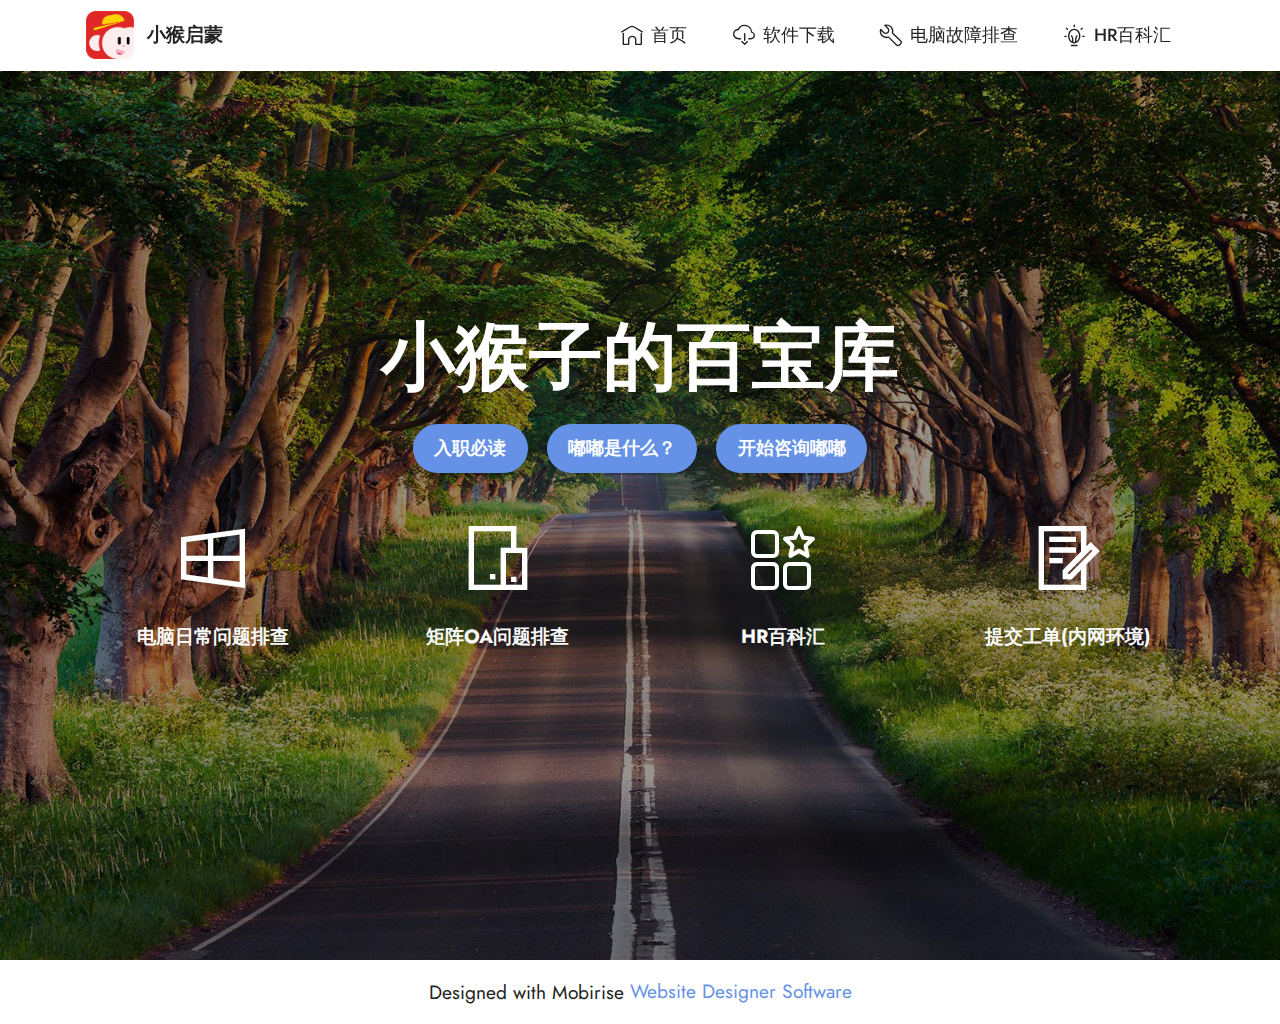
<file: index.html>
<!DOCTYPE html>
<html  >
<head>
  <!-- Site made with Mobirise Website Builder v5.6.8, https://mobirise.com -->
  <meta charset="UTF-8">
  <meta http-equiv="X-UA-Compatible" content="IE=edge">
  <meta name="generator" content="Mobirise v5.6.8, mobirise.com">
  <meta name="twitter:card" content="summary_large_image"/>
  <meta name="twitter:image:src" content="">
  <meta property="og:image" content="">
  <meta name="twitter:title" content="小猴启蒙-西安分校新人在线手册">
  <meta name="viewport" content="width=device-width, initial-scale=1, minimum-scale=1">
  <link rel="shortcut icon" href="assets/images/a-rgb-logo-0225-4-121x121.png" type="image/x-icon">
  <meta name="description" content="">
  
  
  <title>小猴启蒙-西安分校新人在线手册</title>
  <link rel="stylesheet" href="assets/web/assets/mobirise-icons-bold/mobirise-icons-bold.css">
  <link rel="stylesheet" href="assets/web/assets/mobirise-icons2/mobirise2.css">
  <link rel="stylesheet" href="assets/bootstrap/css/bootstrap.min.css">
  <link rel="stylesheet" href="assets/bootstrap/css/bootstrap-grid.min.css">
  <link rel="stylesheet" href="assets/bootstrap/css/bootstrap-reboot.min.css">
  <link rel="stylesheet" href="assets/dropdown/css/style.css">
  <link rel="stylesheet" href="assets/socicon/css/styles.css">
  <link rel="stylesheet" href="assets/theme/css/style.css">
  <link rel="preload" href="https://fonts.googleapis.com/css?family=Jost:100,200,300,400,500,600,700,800,900,100i,200i,300i,400i,500i,600i,700i,800i,900i&display=swap" as="style" onload="this.onload=null;this.rel='stylesheet'">
  <noscript><link rel="stylesheet" href="https://fonts.googleapis.com/css?family=Jost:100,200,300,400,500,600,700,800,900,100i,200i,300i,400i,500i,600i,700i,800i,900i&display=swap"></noscript>
  <link rel="preload" as="style" href="assets/mobirise/css/mbr-additional.css"><link rel="stylesheet" href="assets/mobirise/css/mbr-additional.css" type="text/css">
  
  
  
  
</head>
<body>
  
  <section data-bs-version="5.1" class="menu menu2 cid-sPA1WZMLqX" once="menu" id="menu2-13">
    
    <nav class="navbar navbar-dropdown navbar-fixed-top navbar-expand-lg">
        <div class="container">
            <div class="navbar-brand">
                <span class="navbar-logo">
                    <a href="index.html">
                        <img src="assets/images/a-rgb-logo-0225-4-121x121.png" alt="小猴启蒙" style="height: 3rem;">
                    </a>
                </span>
                <span class="navbar-caption-wrap"><a class="navbar-caption text-black text-primary display-7" href="http://imonkey.vip/">小猴启蒙</a></span>
            </div>
            <button class="navbar-toggler" type="button" data-toggle="collapse" data-bs-toggle="collapse" data-target="#navbarSupportedContent" data-bs-target="#navbarSupportedContent" aria-controls="navbarNavAltMarkup" aria-expanded="false" aria-label="Toggle navigation">
                <div class="hamburger">
                    <span></span>
                    <span></span>
                    <span></span>
                    <span></span>
                </div>
            </button>
            <div class="collapse navbar-collapse" id="navbarSupportedContent">
                <ul class="navbar-nav nav-dropdown nav-right" data-app-modern-menu="true"><li class="nav-item"><a class="nav-link link text-black text-primary display-4" href="index.html"><span class="mbrib-home mbr-iconfont mbr-iconfont-btn"></span>首页</a></li><li class="nav-item"><a class="nav-link link text-black text-primary display-4" href="soft.html"><span class="mbrib-download mbr-iconfont mbr-iconfont-btn"></span>软件下载</a></li><li class="nav-item"><a class="nav-link link text-black text-primary display-4" href="http://imonkey.vip/wiki/?file=004-%E7%94%B5%E8%84%91%E5%B8%B8%E8%A7%81%E6%95%85%E9%9A%9C%E6%8E%92%E6%9F%A5/001-%E5%89%8D%E8%A8%80" target="_blank"><span class="mbrib-setting3 mbr-iconfont mbr-iconfont-btn"></span>电脑故障排查</a></li><li class="nav-item"><a class="nav-link link text-black text-primary display-4" href="http://imonkey.vip/wiki/?file=home-%E9%A6%96%E9%A1%B5" target="_blank"><span class="mbrib-idea mbr-iconfont mbr-iconfont-btn"></span>HR百科汇</a></li></ul>
                
                
            </div>
        </div>
    </nav>
</section>

<section data-bs-version="5.1" class="header19 cid-sPzbHOvsMJ mbr-fullscreen" id="header19-m">

    

    <div class="mbr-overlay" style="opacity: 0.4; background-color: rgb(0, 0, 0);">
    </div>

    <div class="container">
        <div class="media-container">
            <div class="col-md-12 align-center">
                <h1 class="mbr-section-title mbr-white mbr-bold mbr-fonts-style mb-3 display-1">
                    小猴子的百宝库
                </h1>
                <p class="mbr-text mbr-white mbr-fonts-style display-7"></p>
                <div class="mbr-section-btn align-center"><a class="btn btn-primary display-4" href="http://imonkey.vip/wiki/?file=001-%E6%9D%A5%E8%87%AA%E5%B0%8F%E7%8C%B4%E7%9A%84%E7%AC%AC%E4%B8%80%E5%B0%81%E4%BF%A1/001-%E6%9D%A5%E8%87%AA%E5%B0%8F%E7%8C%B4%E7%9A%84%E7%AC%AC%E4%B8%80%E5%B0%81%E4%BF%A1" target="_blank">入职必读</a> <a class="btn btn-primary display-4" href="http://imonkey.vip/wiki/?file=001-%E6%9D%A5%E8%87%AA%E5%B0%8F%E7%8C%B4%E7%9A%84%E7%AC%AC%E4%B8%80%E5%B0%81%E4%BF%A1/002-%E5%98%9F%E5%98%9F%E6%98%AF%E4%BB%80%E4%B9%88%EF%BC%9F" target="_blank">嘟嘟是什么？</a> <a class="btn btn-primary display-4" href="yach://yach.zhiyinlou.com/session/sessiongroup?sessionid=2786883719" target="_blank">开始咨询嘟嘟</a></div>

                <div class="row justify-content-center">
                    <div class="col-12 col-md-6 col-lg-3">
                        <div class="card-wrapper">
                            <div class="card-box align-center">
                                <a href="http://imonkey.vip/wiki/?file=003-%E7%94%B5%E8%84%91%E5%B8%B8%E8%A7%81%E6%95%85%E9%9A%9C%E5%A4%84%E7%90%86%E7%AF%87/001-%E5%89%8D%E8%A8%80" target="_blank"><span class="mbr-iconfont mobi-mbri-windows mobi-mbri"></span></a>
                                <h4 class="card-title align-center mbr-black mbr-fonts-style display-7"><a href="http://imonkey.vip/wiki/?file=004-%E7%94%B5%E8%84%91%E5%B8%B8%E8%A7%81%E6%95%85%E9%9A%9C%E6%8E%92%E6%9F%A5/001-%E5%89%8D%E8%A8%80" class="text-white text-primary" target="_blank"><strong>电脑日常问题排查</strong></a></h4>
                            </div>
                        </div>
                    </div>
                    <div class="col-12 col-md-6 col-lg-3">
                        <div class="card-wrapper">
                            <div class="card-box align-center">
                                <a href="yach://yach.zhiyinlou.com/doc/open?url=https%3A%2F%2Fyach-doc-shimo.zhiyinlou.com%2Fdocs%2Fgv9QWqrhCXHdyRrH%2F" target="_blank"><span class="mbr-iconfont mobi-mbri-devices mobi-mbri"></span></a>
                                <h4 class="card-title align-center mbr-black mbr-fonts-style display-7">
                                    <a href="https://yach-doc-shimo.zhiyinlou.com/docs/gv9QWqrhCXHdyRrH/" class="text-white" target="_blank"><strong>矩阵OA问题排查</strong></a></h4>
                            </div>
                        </div>
                    </div>
                    <div class="col-12 col-md-6 col-lg-3">
                        <div class="card-wrapper">
                            <div class="card-box align-center">
                                <a href="http://imonkey.vip/wiki/?file=home-%E9%A6%96%E9%A1%B5" target="_blank"><span class="mbr-iconfont mbrib-features"></span></a>
                                <h4 class="card-title align-center mbr-black mbr-fonts-style display-7">
                                    <a href="http://imonkey.vip/wiki/?file=home-%E9%A6%96%E9%A1%B5" class="text-white" target="_blank"><strong>HR百科汇</strong></a>
                                </h4>
                            </div>
                        </div>
                    </div>
                    <div class="col-12 col-md-6 col-lg-3">
                        <div class="card-wrapper">
                            <div class="card-box align-center">
                                <a href="http://issue.ruowei.wang" target="_blank"><span class="mbr-iconfont mobi-mbri-contact-form mobi-mbri"></span></a>
                                <h4 class="card-title align-center mbr-black mbr-fonts-style display-7"><a href="http://issue.ruowei.wang" class="text-white text-primary" target="_blank"><strong>提交工单(内网环境)</strong></a></h4>
                            </div>
                        </div>
                    </div>
                </div>
            </div>
        </div>
    </div>
</section><section class="display-7" style="padding: 0;align-items: center;justify-content: center;flex-wrap: wrap;    align-content: center;display: flex;position: relative;height: 4rem;"><a href="https://mobiri.se/2462896" style="flex: 1 1;height: 4rem;position: absolute;width: 100%;z-index: 1;"><img alt="" style="height: 4rem;" src="[data-uri]"></a><p style="margin: 0;text-align: center;" class="display-7">Designed with Mobirise &#8204;</p><a style="z-index:1" href="https://mobirise.com/website-design-software.html">Website Designer Software</a></section><script src="assets/bootstrap/js/bootstrap.bundle.min.js"></script>  <script src="assets/smoothscroll/smooth-scroll.js"></script>  <script src="assets/ytplayer/index.js"></script>  <script src="assets/vimeoplayer/player.js"></script>  <script src="assets/dropdown/js/navbar-dropdown.js"></script>  <script src="assets/theme/js/script.js"></script>  
  
  
</body>
</html>
</file>
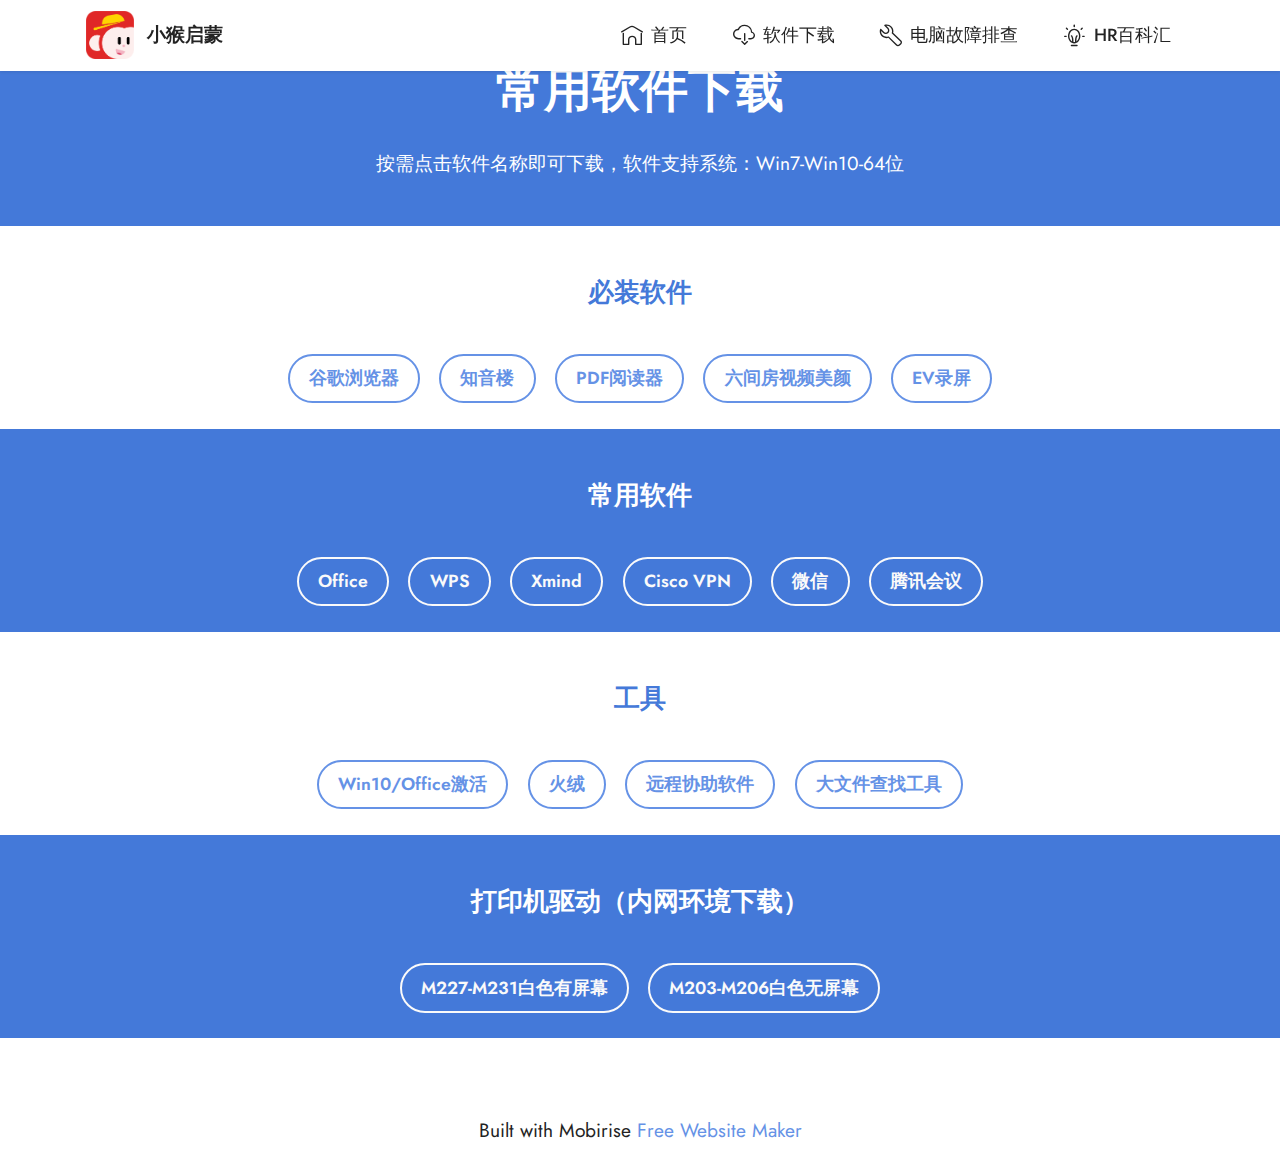
<file: soft.html>
<!DOCTYPE html>
<html  >
<head>
  <!-- Site made with Mobirise Website Builder v5.6.8, https://mobirise.com -->
  <meta charset="UTF-8">
  <meta http-equiv="X-UA-Compatible" content="IE=edge">
  <meta name="generator" content="Mobirise v5.6.8, mobirise.com">
  <meta name="twitter:card" content="summary_large_image"/>
  <meta name="twitter:image:src" content="">
  <meta property="og:image" content="">
  <meta name="twitter:title" content="软件下载">
  <meta name="viewport" content="width=device-width, initial-scale=1, minimum-scale=1">
  <link rel="shortcut icon" href="assets/images/a-rgb-logo-0225-4-121x121.png" type="image/x-icon">
  <meta name="description" content="">
  
  
  <title>软件下载</title>
  <link rel="stylesheet" href="assets/web/assets/mobirise-icons-bold/mobirise-icons-bold.css">
  <link rel="stylesheet" href="assets/bootstrap/css/bootstrap.min.css">
  <link rel="stylesheet" href="assets/bootstrap/css/bootstrap-grid.min.css">
  <link rel="stylesheet" href="assets/bootstrap/css/bootstrap-reboot.min.css">
  <link rel="stylesheet" href="assets/dropdown/css/style.css">
  <link rel="stylesheet" href="assets/socicon/css/styles.css">
  <link rel="stylesheet" href="assets/theme/css/style.css">
  <link rel="preload" href="https://fonts.googleapis.com/css?family=Jost:100,200,300,400,500,600,700,800,900,100i,200i,300i,400i,500i,600i,700i,800i,900i&display=swap" as="style" onload="this.onload=null;this.rel='stylesheet'">
  <noscript><link rel="stylesheet" href="https://fonts.googleapis.com/css?family=Jost:100,200,300,400,500,600,700,800,900,100i,200i,300i,400i,500i,600i,700i,800i,900i&display=swap"></noscript>
  <link rel="preload" as="style" href="assets/mobirise/css/mbr-additional.css"><link rel="stylesheet" href="assets/mobirise/css/mbr-additional.css" type="text/css">
  
  
  
  
</head>
<body>
  
  <section data-bs-version="5.1" class="content4 cid-sPzTnTcQMn" id="content4-u">
    
    
    <div class="container">
        <div class="row justify-content-center">
            <div class="title col-md-12 col-lg-10">
                <h3 class="mbr-section-title mbr-fonts-style align-center mb-4 display-2">
                    <strong>常用软件下载</strong>
                </h3>
                <h4 class="mbr-section-subtitle align-center mbr-fonts-style mb-4 display-7">
                    按需点击软件名称即可下载，软件支持系统：Win7-Win10-64位
                </h4>
                
            </div>
        </div>
    </div>
</section>

<section data-bs-version="5.1" class="content4 cid-sPzUvNkkwy" id="content4-v">
    
    
    <div class="container">
        <div class="row justify-content-center">
            <div class="title col-md-12 col-lg-10">
                <h3 class="mbr-section-title mbr-fonts-style align-center mb-4 display-5">
                    <strong>必装软件</strong>
                </h3>
                
                <div class="mbr-section-btn align-center"><a class="btn btn-primary-outline display-4" href="https://www.google.cn/chrome/?standalone=1&platform=win64" target="_blank">谷歌浏览器</a> <a class="btn btn-primary-outline display-4" href="https://yach.zhiyinlou.com/#download" target="_blank">知音楼</a> <a class="btn btn-primary-outline display-4" href="http://dl.jisupdf.com/jisupdf_setup_3.0.0.2009.exe" target="_blank">PDF阅读器</a> <a class="btn btn-primary-outline display-4" href="https://wwx.lanzoui.com/i4vBQow0sih" target="_blank">六间房视频美颜</a> <a class="btn btn-primary-outline display-4" href="https://wwx.lanzoui.com/iA7G1pqy9fe" target="_blank">EV录屏</a></div>
            </div>
        </div>
    </div>
</section>

<section data-bs-version="5.1" class="content4 cid-sPA0I5DNM5" id="content4-z">
    
    
    <div class="container">
        <div class="row justify-content-center">
            <div class="title col-md-12 col-lg-10">
                <h3 class="mbr-section-title mbr-fonts-style align-center mb-4 display-5"><strong>常用软件</strong></h3>
                
                <div class="mbr-section-btn align-center"><a class="btn btn-white-outline display-4" href="https://otp.landian.vip/zh-cn/download.html" target="_blank">Office</a> <a class="btn btn-white-outline display-4" href="https://official-package.wpscdn.cn/wps/download/WPS_Setup_11691.exe" target="_blank">WPS</a> <a class="btn btn-white-outline display-4" href="https://www.xmind.cn/xmind/thank-you-for-downloading/" target="_blank">Xmind</a>  <a class="btn btn-white-outline display-4" href="https://devops-100tal.oss-cn-beijing.aliyuncs.com/vpn_client/anyconnect/anyconnect-win-4.9.05042.msi" target="_blank">Cisco VPN</a> <a class="btn btn-white-outline display-4" href="https://dldir1.qq.com/weixin/Windows/WeChatSetup.exe" target="_blank">微信</a> <a class="btn btn-white-outline display-4" href="https://meeting.tencent.com/download-win.html" target="_blank">腾讯会议</a></div>
            </div>
        </div>
    </div>
</section>

<section data-bs-version="5.1" class="content4 cid-sPA1b4RAgl" id="content4-10">
    
    
    <div class="container">
        <div class="row justify-content-center">
            <div class="title col-md-12 col-lg-10">
                <h3 class="mbr-section-title mbr-fonts-style align-center mb-4 display-5">
                    <strong>工具</strong></h3>
                
                <div class="mbr-section-btn align-center"><a class="btn btn-primary-outline display-4" href="https://wwx.lanzoux.com/iBu7Fksqpmb" target="_blank">Win10/Office激活</a>  <a class="btn btn-primary-outline display-4" href="https://www.huorong.cn/downloadfullv5.html" target="_blank">火绒</a> <a class="btn btn-primary-outline display-4" href="https://dl.todesk.com/windows/ToDesk_Lite.exe" target="_blank">远程协助软件</a> <a class="btn btn-primary-outline display-4" href="https://wwu.lanzouf.com/iSCLr04qps4d" target="_blank">大文件查找工具</a></div>
            </div>
        </div>
    </div>
</section>

<section data-bs-version="5.1" class="content4 cid-sPA1boJi20" id="content4-11">
    
    
    <div class="container">
        <div class="row justify-content-center">
            <div class="title col-md-12 col-lg-10">
                <h3 class="mbr-section-title mbr-fonts-style align-center mb-4 display-5"><strong>打印机驱动（内网环境下载）</strong></h3>
                
                <div class="mbr-section-btn align-center"><a class="btn btn-white-outline display-4" href="http://help.com/down/M227-M231%E7%99%BD%E8%89%B2%E6%9C%89%E5%B1%8F%E5%B9%95.exe" target="_blank">M227-M231白色有屏幕</a> <a class="btn btn-white-outline display-4" href="http://help.com/down/M203-M206%E7%99%BD%E8%89%B2%E6%97%A0%E5%B1%8F%E5%B9%95.exe" target="_blank">M203-M206白色无屏幕</a></div>
            </div>
        </div>
    </div>
</section>

<section data-bs-version="5.1" class="menu menu2 cid-sPA1WZMLqX" once="menu" id="menu2-13">
    
    <nav class="navbar navbar-dropdown navbar-fixed-top navbar-expand-lg">
        <div class="container">
            <div class="navbar-brand">
                <span class="navbar-logo">
                    <a href="index.html">
                        <img src="assets/images/a-rgb-logo-0225-4-121x121.png" alt="小猴启蒙" style="height: 3rem;">
                    </a>
                </span>
                <span class="navbar-caption-wrap"><a class="navbar-caption text-black text-primary display-7" href="http://imonkey.vip/">小猴启蒙</a></span>
            </div>
            <button class="navbar-toggler" type="button" data-toggle="collapse" data-bs-toggle="collapse" data-target="#navbarSupportedContent" data-bs-target="#navbarSupportedContent" aria-controls="navbarNavAltMarkup" aria-expanded="false" aria-label="Toggle navigation">
                <div class="hamburger">
                    <span></span>
                    <span></span>
                    <span></span>
                    <span></span>
                </div>
            </button>
            <div class="collapse navbar-collapse" id="navbarSupportedContent">
                <ul class="navbar-nav nav-dropdown nav-right" data-app-modern-menu="true"><li class="nav-item"><a class="nav-link link text-black text-primary display-4" href="index.html"><span class="mbrib-home mbr-iconfont mbr-iconfont-btn"></span>首页</a></li><li class="nav-item"><a class="nav-link link text-black text-primary display-4" href="soft.html"><span class="mbrib-download mbr-iconfont mbr-iconfont-btn"></span>软件下载</a></li><li class="nav-item"><a class="nav-link link text-black text-primary display-4" href="http://imonkey.vip/wiki/?file=004-%E7%94%B5%E8%84%91%E5%B8%B8%E8%A7%81%E6%95%85%E9%9A%9C%E6%8E%92%E6%9F%A5/001-%E5%89%8D%E8%A8%80" target="_blank"><span class="mbrib-setting3 mbr-iconfont mbr-iconfont-btn"></span>电脑故障排查</a></li><li class="nav-item"><a class="nav-link link text-black text-primary display-4" href="http://imonkey.vip/wiki/?file=home-%E9%A6%96%E9%A1%B5" target="_blank"><span class="mbrib-idea mbr-iconfont mbr-iconfont-btn"></span>HR百科汇</a></li></ul>
                
                
            </div>
        </div>
    </nav>
</section><section class="display-7" style="padding: 0;align-items: center;justify-content: center;flex-wrap: wrap;    align-content: center;display: flex;position: relative;height: 4rem;"><a href="https://mobiri.se/2462896" style="flex: 1 1;height: 4rem;position: absolute;width: 100%;z-index: 1;"><img alt="" style="height: 4rem;" src="[data-uri]"></a><p style="margin: 0;text-align: center;" class="display-7">Built with Mobirise &#8204;</p><a style="z-index:1" href="https://mobirise.com/website-maker.html">Free Website Maker</a></section><script src="assets/bootstrap/js/bootstrap.bundle.min.js"></script>  <script src="assets/smoothscroll/smooth-scroll.js"></script>  <script src="assets/ytplayer/index.js"></script>  <script src="assets/dropdown/js/navbar-dropdown.js"></script>  <script src="assets/theme/js/script.js"></script>  
  
  
</body>
</html>
</file>
<file: assets/web/assets/mobirise-icons-bold/mobirise-icons-bold.css>
@font-face {
  font-family: 'mobirise-icons-bold';
  font-display: swap;
  src:  url('mobirise-icons-bold.eot?m1l4yr');
  src:  url('mobirise-icons-bold.eot?m1l4yr#iefix') format('embedded-opentype'),
    url('mobirise-icons-bold.ttf?m1l4yr') format('truetype'),
    url('mobirise-icons-bold.woff?m1l4yr') format('woff'),
    url('mobirise-icons-bold.svg?m1l4yr#mobirise-icons-bold') format('svg');
  font-weight: normal;
  font-style: normal;
}

[class^="mbrib-"], [class*="mbrib-"] {
  /* use !important to prevent issues with browser extensions that change fonts */
  font-family: 'mobirise-icons-bold' !important;
  speak: none;
  font-style: normal;
  font-weight: normal;
  font-variant: normal;
  text-transform: none;
  line-height: 1;

  /* Better Font Rendering =========== */
  -webkit-font-smoothing: antialiased;
  -moz-osx-font-smoothing: grayscale;
}

.mbrib-add-submenu:before {
  content: "\e900";
}
.mbrib-alert:before {
  content: "\e901";
}
.mbrib-align-center:before {
  content: "\e902";
}
.mbrib-align-justify:before {
  content: "\e903";
}
.mbrib-align-left:before {
  content: "\e904";
}
.mbrib-align-right:before {
  content: "\e905";
}
.mbrib-android:before {
  content: "\e906";
}
.mbrib-apple:before {
  content: "\e907";
}
.mbrib-arrow-down:before {
  content: "\e908";
}
.mbrib-arrow-next:before {
  content: "\e909";
}
.mbrib-arrow-prev:before {
  content: "\e90a";
}
.mbrib-arrow-up:before {
  content: "\e90b";
}
.mbrib-bold:before {
  content: "\e90c";
}
.mbrib-bookmark:before {
  content: "\e90d";
}
.mbrib-bootstrap:before {
  content: "\e90e";
}
.mbrib-briefcase:before {
  content: "\e90f";
}
.mbrib-browse:before {
  content: "\e910";
}
.mbrib-bulleted-list:before {
  content: "\e911";
}
.mbrib-calendar:before {
  content: "\e912";
}
.mbrib-camera:before {
  content: "\e913";
}
.mbrib-cart-add:before {
  content: "\e914";
}
.mbrib-cart-full:before {
  content: "\e915";
}
.mbrib-cash:before {
  content: "\e916";
}
.mbrib-change-style:before {
  content: "\e917";
}
.mbrib-chat:before {
  content: "\e918";
}
.mbrib-clock:before {
  content: "\e919";
}
.mbrib-close:before {
  content: "\e91a";
}
.mbrib-cloud:before {
  content: "\e91b";
}
.mbrib-code:before {
  content: "\e91c";
}
.mbrib-contact-form:before {
  content: "\e91d";
}
.mbrib-credit-card:before {
  content: "\e91e";
}
.mbrib-cursor-click:before {
  content: "\e91f";
}
.mbrib-cust-feedback:before {
  content: "\e920";
}
.mbrib-database:before {
  content: "\e921";
}
.mbrib-delivery:before {
  content: "\e922";
}
.mbrib-desktop:before {
  content: "\e923";
}
.mbrib-devices:before {
  content: "\e924";
}
.mbrib-down:before {
  content: "\e925";
}
.mbrib-download:before {
  content: "\e926";
}
.mbrib-drag-n-drop:before {
  content: "\e927";
}
.mbrib-drag-n-drop2:before {
  content: "\e928";
}
.mbrib-edit:before {
  content: "\e929";
}
.mbrib-edit2:before {
  content: "\e92a";
}
.mbrib-error:before {
  content: "\e92b";
}
.mbrib-extension:before {
  content: "\e92c";
}
.mbrib-features:before {
  content: "\e92d";
}
.mbrib-file:before {
  content: "\e92e";
}
.mbrib-flag:before {
  content: "\e92f";
}
.mbrib-folder:before {
  content: "\e930";
}
.mbrib-gift:before {
  content: "\e931";
}
.mbrib-github:before {
  content: "\e932";
}
.mbrib-globe-2:before {
  content: "\e933";
}
.mbrib-globe:before {
  content: "\e934";
}
.mbrib-growing-chart:before {
  content: "\e935";
}
.mbrib-hearth:before {
  content: "\e936";
}
.mbrib-help:before {
  content: "\e937";
}
.mbrib-home:before {
  content: "\e938";
}
.mbrib-hot-cup:before {
  content: "\e939";
}
.mbrib-idea:before {
  content: "\e93a";
}
.mbrib-image-gallery:before {
  content: "\e93b";
}
.mbrib-image-slider:before {
  content: "\e93c";
}
.mbrib-info:before {
  content: "\e93d";
}
.mbrib-italic:before {
  content: "\e93e";
}
.mbrib-key:before {
  content: "\e93f";
}
.mbrib-laptop:before {
  content: "\e940";
}
.mbrib-layers:before {
  content: "\e941";
}
.mbrib-left-right:before {
  content: "\e942";
}
.mbrib-left:before {
  content: "\e943";
}
.mbrib-letter:before {
  content: "\e944";
}
.mbrib-like:before {
  content: "\e945";
}
.mbrib-link:before {
  content: "\e946";
}
.mbrib-lock:before {
  content: "\e947";
}
.mbrib-login:before {
  content: "\e948";
}
.mbrib-logout:before {
  content: "\e949";
}
.mbrib-magic-stick:before {
  content: "\e94a";
}
.mbrib-map-pin:before {
  content: "\e94b";
}
.mbrib-menu:before {
  content: "\e94c";
}
.mbrib-mobile:before {
  content: "\e94d";
}
.mbrib-mobile2:before {
  content: "\e94e";
}
.mbrib-mobirise:before {
  content: "\e94f";
}
.mbrib-more-horizontal:before {
  content: "\e950";
}
.mbrib-more-vertical:before {
  content: "\e951";
}
.mbrib-music:before {
  content: "\e952";
}
.mbrib-new-file:before {
  content: "\e953";
}
.mbrib-numbered-list:before {
  content: "\e954";
}
.mbrib-opened-folder:before {
  content: "\e955";
}
.mbrib-pages:before {
  content: "\e956";
}
.mbrib-paper-plane:before {
  content: "\e957";
}
.mbrib-paperclip:before {
  content: "\e958";
}
.mbrib-photo:before {
  content: "\e959";
}
.mbrib-photos:before {
  content: "\e95a";
}
.mbrib-pin:before {
  content: "\e95b";
}
.mbrib-play:before {
  content: "\e95c";
}
.mbrib-plus:before {
  content: "\e95d";
}
.mbrib-preview:before {
  content: "\e95e";
}
.mbrib-print:before {
  content: "\e95f";
}
.mbrib-protect:before {
  content: "\e960";
}
.mbrib-question:before {
  content: "\e961";
}
.mbrib-quote-left:before {
  content: "\e962";
}
.mbrib-quote-right:before {
  content: "\e963";
}
.mbrib-redo:before {
  content: "\e964";
}
.mbrib-refresh:before {
  content: "\e965";
}
.mbrib-responsive:before {
  content: "\e966";
}
.mbrib-right:before {
  content: "\e967";
}
.mbrib-rocket:before {
  content: "\e968";
}
.mbrib-sad-face:before {
  content: "\e969";
}
.mbrib-sale:before {
  content: "\e96a";
}
.mbrib-save:before {
  content: "\e96b";
}
.mbrib-search:before {
  content: "\e96c";
}
.mbrib-setting:before {
  content: "\e96d";
}
.mbrib-setting2:before {
  content: "\e96e";
}
.mbrib-setting3:before {
  content: "\e96f";
}
.mbrib-share:before {
  content: "\e970";
}
.mbrib-shopping-bag:before {
  content: "\e971";
}
.mbrib-shopping-basket:before {
  content: "\e972";
}
.mbrib-shopping-cart:before {
  content: "\e973";
}
.mbrib-sites:before {
  content: "\e974";
}
.mbrib-smile-face:before {
  content: "\e975";
}
.mbrib-speed:before {
  content: "\e976";
}
.mbrib-star:before {
  content: "\e977";
}
.mbrib-success:before {
  content: "\e978";
}
.mbrib-sun:before {
  content: "\e979";
}
.mbrib-sun2:before {
  content: "\e97a";
}
.mbrib-tablet-vertical:before {
  content: "\e97b";
}
.mbrib-tablet:before {
  content: "\e97c";
}
.mbrib-target:before {
  content: "\e97d";
}
.mbrib-timer:before {
  content: "\e97e";
}
.mbrib-to-ftp:before {
  content: "\e97f";
}
.mbrib-to-local-drive:before {
  content: "\e980";
}
.mbrib-touch-swipe:before {
  content: "\e981";
}
.mbrib-touch:before {
  content: "\e982";
}
.mbrib-trash:before {
  content: "\e983";
}
.mbrib-underline:before {
  content: "\e984";
}
.mbrib-undo:before {
  content: "\e985";
}
.mbrib-unlink:before {
  content: "\e986";
}
.mbrib-unlock:before {
  content: "\e987";
}
.mbrib-up-down:before {
  content: "\e988";
}
.mbrib-up:before {
  content: "\e989";
}
.mbrib-update:before {
  content: "\e98a";
}
.mbrib-upload:before {
  content: "\e98b";
}
.mbrib-user:before {
  content: "\e98c";
}
.mbrib-user2:before {
  content: "\e98d";
}
.mbrib-users:before {
  content: "\e98e";
}
.mbrib-video-play:before {
  content: "\e98f";
}
.mbrib-video:before {
  content: "\e990";
}
.mbrib-watch:before {
  content: "\e991";
}
.mbrib-website-theme:before {
  content: "\e992";
}
.mbrib-wifi:before {
  content: "\e993";
}
.mbrib-windows:before {
  content: "\e994";
}
.mbrib-zoom-out:before {
  content: "\e995";
}
</file>
<file: assets/web/assets/mobirise-icons2/mobirise2.css>
@font-face {
  font-family: 'Moririse2';
  font-display: swap;
  src:  url('mobirise2.eot?f2bix4');
  src:  url('mobirise2.eot?f2bix4#iefix') format('embedded-opentype'),
    url('mobirise2.ttf?f2bix4') format('truetype'),
    url('mobirise2.woff?f2bix4') format('woff'),
    url('mobirise2.svg?f2bix4#mobirise2') format('svg');
  font-weight: normal;
  font-style: normal;
}

[class^="mobi-"], [class*=" mobi-"] {
  /* use !important to prevent issues with browser extensions that change fonts */
  font-family: 'Moririse2' !important;
  speak: none;
  font-style: normal;
  font-weight: normal;
  font-variant: normal;
  text-transform: none;
  line-height: 1;

  /* Better Font Rendering =========== */
  -webkit-font-smoothing: antialiased;
  -moz-osx-font-smoothing: grayscale;
}

.mobi-mbri-add-submenu:before {
  content: "\e900";
}
.mobi-mbri-alert:before {
  content: "\e901";
}
.mobi-mbri-align-center:before {
  content: "\e902";
}
.mobi-mbri-align-justify:before {
  content: "\e903";
}
.mobi-mbri-align-left:before {
  content: "\e904";
}
.mobi-mbri-align-right:before {
  content: "\e905";
}
.mobi-mbri-android:before {
  content: "\e906";
}
.mobi-mbri-apple:before {
  content: "\e907";
}
.mobi-mbri-arrow-down:before {
  content: "\e908";
}
.mobi-mbri-arrow-next:before {
  content: "\e909";
}
.mobi-mbri-arrow-prev:before {
  content: "\e90a";
}
.mobi-mbri-arrow-up:before {
  content: "\e90b";
}
.mobi-mbri-bold:before {
  content: "\e90c";
}
.mobi-mbri-bookmark:before {
  content: "\e90d";
}
.mobi-mbri-bootstrap:before {
  content: "\e90e";
}
.mobi-mbri-briefcase:before {
  content: "\e90f";
}
.mobi-mbri-browse:before {
  content: "\e910";
}
.mobi-mbri-bulleted-list:before {
  content: "\e911";
}
.mobi-mbri-calendar:before {
  content: "\e912";
}
.mobi-mbri-camera:before {
  content: "\e913";
}
.mobi-mbri-cart-add:before {
  content: "\e914";
}
.mobi-mbri-cart-full:before {
  content: "\e915";
}
.mobi-mbri-cash:before {
  content: "\e916";
}
.mobi-mbri-change-style:before {
  content: "\e917";
}
.mobi-mbri-chat:before {
  content: "\e918";
}
.mobi-mbri-clock:before {
  content: "\e919";
}
.mobi-mbri-close:before {
  content: "\e91a";
}
.mobi-mbri-cloud:before {
  content: "\e91b";
}
.mobi-mbri-code:before {
  content: "\e91c";
}
.mobi-mbri-contact-form:before {
  content: "\e91d";
}
.mobi-mbri-credit-card:before {
  content: "\e91e";
}
.mobi-mbri-cursor-click:before {
  content: "\e91f";
}
.mobi-mbri-cust-feedback:before {
  content: "\e920";
}
.mobi-mbri-database:before {
  content: "\e921";
}
.mobi-mbri-delivery:before {
  content: "\e922";
}
.mobi-mbri-desktop:before {
  content: "\e923";
}
.mobi-mbri-devices:before {
  content: "\e924";
}
.mobi-mbri-down:before {
  content: "\e925";
}
.mobi-mbri-download-2:before {
  content: "\e926";
}
.mobi-mbri-download:before {
  content: "\e927";
}
.mobi-mbri-drag-n-drop-2:before {
  content: "\e928";
}
.mobi-mbri-drag-n-drop:before {
  content: "\e929";
}
.mobi-mbri-edit-2:before {
  content: "\e92a";
}
.mobi-mbri-edit:before {
  content: "\e92b";
}
.mobi-mbri-error:before {
  content: "\e92c";
}
.mobi-mbri-extension:before {
  content: "\e92d";
}
.mobi-mbri-features:before {
  content: "\e92e";
}
.mobi-mbri-file:before {
  content: "\e92f";
}
.mobi-mbri-flag:before {
  content: "\e930";
}
.mobi-mbri-folder:before {
  content: "\e931";
}
.mobi-mbri-gift:before {
  content: "\e932";
}
.mobi-mbri-github:before {
  content: "\e933";
}
.mobi-mbri-globe-2:before {
  content: "\e934";
}
.mobi-mbri-globe:before {
  content: "\e935";
}
.mobi-mbri-growing-chart:before {
  content: "\e936";
}
.mobi-mbri-hearth:before {
  content: "\e937";
}
.mobi-mbri-help:before {
  content: "\e938";
}
.mobi-mbri-home:before {
  content: "\e939";
}
.mobi-mbri-hot-cup:before {
  content: "\e93a";
}
.mobi-mbri-idea:before {
  content: "\e93b";
}
.mobi-mbri-image-gallery:before {
  content: "\e93c";
}
.mobi-mbri-image-slider:before {
  content: "\e93d";
}
.mobi-mbri-info:before {
  content: "\e93e";
}
.mobi-mbri-italic:before {
  content: "\e93f";
}
.mobi-mbri-key:before {
  content: "\e940";
}
.mobi-mbri-laptop:before {
  content: "\e941";
}
.mobi-mbri-layers:before {
  content: "\e942";
}
.mobi-mbri-left-right:before {
  content: "\e943";
}
.mobi-mbri-left:before {
  content: "\e944";
}
.mobi-mbri-letter:before {
  content: "\e945";
}
.mobi-mbri-like:before {
  content: "\e946";
}
.mobi-mbri-link:before {
  content: "\e947";
}
.mobi-mbri-lock:before {
  content: "\e948";
}
.mobi-mbri-login:before {
  content: "\e949";
}
.mobi-mbri-logout:before {
  content: "\e94a";
}
.mobi-mbri-magic-stick:before {
  content: "\e94b";
}
.mobi-mbri-map-pin:before {
  content: "\e94c";
}
.mobi-mbri-menu:before {
  content: "\e94d";
}
.mobi-mbri-mobile-2:before {
  content: "\e94e";
}
.mobi-mbri-mobile-horizontal:before {
  content: "\e94f";
}
.mobi-mbri-mobile:before {
  content: "\e950";
}
.mobi-mbri-mobirise:before {
  content: "\e951";
}
.mobi-mbri-more-horizontal:before {
  content: "\e952";
}
.mobi-mbri-more-vertical:before {
  content: "\e953";
}
.mobi-mbri-music:before {
  content: "\e954";
}
.mobi-mbri-new-file:before {
  content: "\e955";
}
.mobi-mbri-numbered-list:before {
  content: "\e956";
}
.mobi-mbri-opened-folder:before {
  content: "\e957";
}
.mobi-mbri-pages:before {
  content: "\e958";
}
.mobi-mbri-paper-plane:before {
  content: "\e959";
}
.mobi-mbri-paperclip:before {
  content: "\e95a";
}
.mobi-mbri-phone:before {
  content: "\e95b";
}
.mobi-mbri-photo:before {
  content: "\e95c";
}
.mobi-mbri-photos:before {
  content: "\e95d";
}
.mobi-mbri-pin:before {
  content: "\e95e";
}
.mobi-mbri-play:before {
  content: "\e95f";
}
.mobi-mbri-plus:before {
  content: "\e960";
}
.mobi-mbri-preview:before {
  content: "\e961";
}
.mobi-mbri-print:before {
  content: "\e962";
}
.mobi-mbri-protect:before {
  content: "\e963";
}
.mobi-mbri-question:before {
  content: "\e964";
}
.mobi-mbri-quote-left:before {
  content: "\e965";
}
.mobi-mbri-quote-right:before {
  content: "\e966";
}
.mobi-mbri-redo:before {
  content: "\e967";
}
.mobi-mbri-refresh:before {
  content: "\e968";
}
.mobi-mbri-responsive-2:before {
  content: "\e969";
}
.mobi-mbri-responsive:before {
  content: "\e96a";
}
.mobi-mbri-right:before {
  content: "\e96b";
}
.mobi-mbri-rocket:before {
  content: "\e96c";
}
.mobi-mbri-sad-face:before {
  content: "\e96d";
}
.mobi-mbri-sale:before {
  content: "\e96e";
}
.mobi-mbri-save:before {
  content: "\e96f";
}
.mobi-mbri-search:before {
  content: "\e970";
}
.mobi-mbri-setting-2:before {
  content: "\e971";
}
.mobi-mbri-setting-3:before {
  content: "\e972";
}
.mobi-mbri-setting:before {
  content: "\e973";
}
.mobi-mbri-share:before {
  content: "\e974";
}
.mobi-mbri-shopping-bag:before {
  content: "\e975";
}
.mobi-mbri-shopping-basket:before {
  content: "\e976";
}
.mobi-mbri-shopping-cart:before {
  content: "\e977";
}
.mobi-mbri-sites:before {
  content: "\e978";
}
.mobi-mbri-smile-face:before {
  content: "\e979";
}
.mobi-mbri-speed:before {
  content: "\e97a";
}
.mobi-mbri-star:before {
  content: "\e97b";
}
.mobi-mbri-success:before {
  content: "\e97c";
}
.mobi-mbri-sun:before {
  content: "\e97d";
}
.mobi-mbri-sun2:before {
  content: "\e97e";
}
.mobi-mbri-tablet-vertical:before {
  content: "\e97f";
}
.mobi-mbri-tablet:before {
  content: "\e980";
}
.mobi-mbri-target:before {
  content: "\e981";
}
.mobi-mbri-timer:before {
  content: "\e982";
}
.mobi-mbri-to-ftp:before {
  content: "\e983";
}
.mobi-mbri-to-local-drive:before {
  content: "\e984";
}
.mobi-mbri-touch-swipe:before {
  content: "\e985";
}
.mobi-mbri-touch:before {
  content: "\e986";
}
.mobi-mbri-trash:before {
  content: "\e987";
}
.mobi-mbri-underline:before {
  content: "\e988";
}
.mobi-mbri-undo:before {
  content: "\e989";
}
.mobi-mbri-unlink:before {
  content: "\e98a";
}
.mobi-mbri-unlock:before {
  content: "\e98b";
}
.mobi-mbri-up-down:before {
  content: "\e98c";
}
.mobi-mbri-up:before {
  content: "\e98d";
}
.mobi-mbri-update:before {
  content: "\e98e";
}
.mobi-mbri-upload-2:before {
  content: "\e98f";
}
.mobi-mbri-upload:before {
  content: "\e990";
}
.mobi-mbri-user-2:before {
  content: "\e991";
}
.mobi-mbri-user:before {
  content: "\e992";
}
.mobi-mbri-users:before {
  content: "\e993";
}
.mobi-mbri-video-play:before {
  content: "\e994";
}
.mobi-mbri-video:before {
  content: "\e995";
}
.mobi-mbri-watch:before {
  content: "\e996";
}
.mobi-mbri-website-theme-2:before {
  content: "\e997";
}
.mobi-mbri-website-theme:before {
  content: "\e998";
}
.mobi-mbri-wifi:before {
  content: "\e999";
}
.mobi-mbri-windows:before {
  content: "\e99a";
}
.mobi-mbri-zoom-in:before {
  content: "\e99b";
}
.mobi-mbri-zoom-out:before {
  content: "\e99c";
}
</file>
<file: assets/dropdown/css/style.css>
.navbar-dropdown {
  left: 0;
  padding: 0;
  position: absolute;
  right: 0;
  top: 0;
  transition: all 0.45s ease;
  z-index: 1030;
  background: #282828; }
  .navbar-dropdown .navbar-logo {
    margin-right: 0.8rem;
    transition: margin 0.3s ease-in-out;
    vertical-align: middle; }
    .navbar-dropdown .navbar-logo img {
      height: 3.125rem;
      transition: all 0.3s ease-in-out; }
    .navbar-dropdown .navbar-logo.mbr-iconfont {
      font-size: 3.125rem;
      line-height: 3.125rem; }
  .navbar-dropdown .navbar-caption {
    font-weight: 700;
    white-space: normal;
    vertical-align: -4px;
    line-height: 3.125rem !important; }
    .navbar-dropdown .navbar-caption, .navbar-dropdown .navbar-caption:hover {
      color: inherit;
      text-decoration: none; }
  .navbar-dropdown .mbr-iconfont + .navbar-caption {
    vertical-align: -1px; }
  .navbar-dropdown.navbar-fixed-top {
    position: fixed; }
  .navbar-dropdown .navbar-brand span {
    vertical-align: -4px; }
  .navbar-dropdown.bg-color.transparent {
    background: none; }
  .navbar-dropdown.navbar-short .navbar-brand {
    padding: 0.625rem 0; }
    .navbar-dropdown.navbar-short .navbar-brand span {
      vertical-align: -1px; }
  .navbar-dropdown.navbar-short .navbar-caption {
    line-height: 2.375rem !important;
    vertical-align: -2px; }
  .navbar-dropdown.navbar-short .navbar-logo {
    margin-right: 0.5rem; }
    .navbar-dropdown.navbar-short .navbar-logo img {
      height: 2.375rem; }
    .navbar-dropdown.navbar-short .navbar-logo.mbr-iconfont {
      font-size: 2.375rem;
      line-height: 2.375rem; }
  .navbar-dropdown.navbar-short .mbr-table-cell {
    height: 3.625rem; }
  .navbar-dropdown .navbar-close {
    left: 0.6875rem;
    position: fixed;
    top: 0.75rem;
    z-index: 1000; }
  .navbar-dropdown .hamburger-icon {
    content: "";
    display: inline-block;
    vertical-align: middle;
    width: 16px;
    -webkit-box-shadow: 0 -6px 0 1px #282828,0 0 0 1px #282828,0 6px 0 1px #282828;
    -moz-box-shadow: 0 -6px 0 1px #282828,0 0 0 1px #282828,0 6px 0 1px #282828;
    box-shadow: 0 -6px 0 1px #282828,0 0 0 1px #282828,0 6px 0 1px #282828; }

.dropdown-menu .dropdown-toggle[data-toggle="dropdown-submenu"]::after {
  border-bottom: 0.35em solid transparent;
  border-left: 0.35em solid;
  border-right: 0;
  border-top: 0.35em solid transparent;
  margin-left: 0.3rem; }

.dropdown-menu .dropdown-item:focus {
  outline: 0; }

.nav-dropdown {
  font-size: 0.75rem;
  font-weight: 500;
  height: auto !important; }
  .nav-dropdown .nav-btn {
    padding-left: 1rem; }
  .nav-dropdown .link {
    margin: .667em 1.667em;
    font-weight: 500;
    padding: 0;
    transition: color .2s ease-in-out; }
    .nav-dropdown .link.dropdown-toggle {
      margin-right: 2.583em; }
      .nav-dropdown .link.dropdown-toggle::after {
        margin-left: .25rem;
        border-top: 0.35em solid;
        border-right: 0.35em solid transparent;
        border-left: 0.35em solid transparent;
        border-bottom: 0; }
      .nav-dropdown .link.dropdown-toggle[aria-expanded="true"] {
        margin: 0;
        padding: 0.667em 3.263em  0.667em 1.667em; }
  .nav-dropdown .link::after,
  .nav-dropdown .dropdown-item::after {
    color: inherit; }
  .nav-dropdown .btn {
    font-size: 0.75rem;
    font-weight: 700;
    letter-spacing: 0;
    margin-bottom: 0;
    padding-left: 1.25rem;
    padding-right: 1.25rem; }
  .nav-dropdown .dropdown-menu {
    border-radius: 0;
    border: 0;
    left: 0;
    margin: 0;
    padding-bottom: 1.25rem;
    padding-top: 1.25rem;
    position: relative; }
  .nav-dropdown .dropdown-submenu {
    margin-left: 0.125rem;
    top: 0; }
  .nav-dropdown .dropdown-item {
    font-weight: 500;
    line-height: 2;
    padding: 0.3846em 4.615em 0.3846em 1.5385em;
    position: relative;
    transition: color .2s ease-in-out, background-color .2s ease-in-out; }
    .nav-dropdown .dropdown-item::after {
      margin-top: -0.3077em;
      position: absolute;
      right: 1.1538em;
      top: 50%; }
    .nav-dropdown .dropdown-item:focus, .nav-dropdown .dropdown-item:hover {
      background: none; }

@media (max-width: 767px) {
  .nav-dropdown.navbar-toggleable-sm {
    bottom: 0;
    display: none;
    left: 0;
    overflow-x: hidden;
    position: fixed;
    top: 0;
    transform: translateX(-100%);
    -ms-transform: translateX(-100%);
    -webkit-transform: translateX(-100%);
    width: 18.75rem;
    z-index: 999; } }
.nav-dropdown.navbar-toggleable-xl {
  bottom: 0;
  display: none;
  left: 0;
  overflow-x: hidden;
  position: fixed;
  top: 0;
  transform: translateX(-100%);
  -ms-transform: translateX(-100%);
  -webkit-transform: translateX(-100%);
  width: 18.75rem;
  z-index: 999; }

.nav-dropdown-sm {
  display: block !important;
  overflow-x: hidden;
  overflow: auto;
  padding-top: 3.875rem; }
  .nav-dropdown-sm::after {
    content: "";
    display: block;
    height: 3rem;
    width: 100%; }
  .nav-dropdown-sm.collapse.in ~ .navbar-close {
    display: block !important; }
  .nav-dropdown-sm.collapsing, .nav-dropdown-sm.collapse.in {
    transform: translateX(0);
    -ms-transform: translateX(0);
    -webkit-transform: translateX(0);
    transition: all 0.25s ease-out;
    -webkit-transition: all 0.25s ease-out;
    background: #282828; }
  .nav-dropdown-sm.collapsing[aria-expanded="false"] {
    transform: translateX(-100%);
    -ms-transform: translateX(-100%);
    -webkit-transform: translateX(-100%); }
  .nav-dropdown-sm .nav-item {
    display: block;
    margin-left: 0 !important;
    padding-left: 0; }
  .nav-dropdown-sm .link,
  .nav-dropdown-sm .dropdown-item {
    border-top: 1px dotted rgba(255, 255, 255, 0.1);
    font-size: 0.8125rem;
    line-height: 1.6;
    margin: 0 !important;
    padding: 0.875rem 2.4rem 0.875rem 1.5625rem !important;
    position: relative;
    white-space: normal; }
    .nav-dropdown-sm .link:focus, .nav-dropdown-sm .link:hover,
    .nav-dropdown-sm .dropdown-item:focus,
    .nav-dropdown-sm .dropdown-item:hover {
      background: rgba(0, 0, 0, 0.2) !important;
      color: #c0a375; }
  .nav-dropdown-sm .nav-btn {
    position: relative;
    padding: 1.5625rem 1.5625rem 0 1.5625rem; }
    .nav-dropdown-sm .nav-btn::before {
      border-top: 1px dotted rgba(255, 255, 255, 0.1);
      content: "";
      left: 0;
      position: absolute;
      top: 0;
      width: 100%; }
    .nav-dropdown-sm .nav-btn + .nav-btn {
      padding-top: 0.625rem; }
      .nav-dropdown-sm .nav-btn + .nav-btn::before {
        display: none; }
  .nav-dropdown-sm .btn {
    padding: 0.625rem 0; }
  .nav-dropdown-sm .dropdown-toggle[data-toggle="dropdown-submenu"]::after {
    margin-left: .25rem;
    border-top: 0.35em solid;
    border-right: 0.35em solid transparent;
    border-left: 0.35em solid transparent;
    border-bottom: 0; }
  .nav-dropdown-sm .dropdown-toggle[data-toggle="dropdown-submenu"][aria-expanded="true"]::after {
    border-top: 0;
    border-right: 0.35em solid transparent;
    border-left: 0.35em solid transparent;
    border-bottom: 0.35em solid; }
  .nav-dropdown-sm .dropdown-menu {
    margin: 0;
    padding: 0;
    position: relative;
    top: 0;
    left: 0;
    width: 100%;
    border: 0;
    float: none;
    border-radius: 0;
    background: none; }
  .nav-dropdown-sm .dropdown-submenu {
    left: 100%;
    margin-left: 0.125rem;
    margin-top: -1.25rem;
    top: 0; }

.navbar-toggleable-sm .nav-dropdown .dropdown-menu {
  position: absolute; }

.navbar-toggleable-sm .nav-dropdown .dropdown-submenu {
  left: 100%;
  margin-left: 0.125rem;
  margin-top: -1.25rem;
  top: 0; }

.navbar-toggleable-sm.opened .nav-dropdown .dropdown-menu {
  position: relative; }

.navbar-toggleable-sm.opened .nav-dropdown .dropdown-submenu {
  left: 0;
  margin-left: 00rem;
  margin-top: 0rem;
  top: 0; }

.is-builder .nav-dropdown.collapsing {
  transition: none !important; }
</file>
<file: assets/socicon/css/styles.css>
@charset "UTF-8";

@font-face {
  font-family: 'Socicon';
  src:  url('../fonts/socicon.eot');
  src:  url('../fonts/socicon.eot?#iefix') format('embedded-opentype'),
    url('../fonts/socicon.woff2') format('woff2'),
    url('../fonts/socicon.ttf') format('truetype'),
    url('../fonts/socicon.woff') format('woff'),
    url('../fonts/socicon.svg#socicon') format('svg');
  font-weight: normal;
  font-style: normal;
  font-display: swap;
}

[data-icon]:before {
  font-family: "socicon" !important;
  content: attr(data-icon);
  font-style: normal !important;
  font-weight: normal !important;
  font-variant: normal !important;
  text-transform: none !important;
  speak: none;
  line-height: 1;
  -webkit-font-smoothing: antialiased;
  -moz-osx-font-smoothing: grayscale;
}

[class^="socicon-"], [class*=" socicon-"] {
  /* use !important to prevent issues with browser extensions that change fonts */
  font-family: 'Socicon' !important;
  speak: none;
  font-style: normal;
  font-weight: normal;
  font-variant: normal;
  text-transform: none;
  line-height: 1;

  /* Better Font Rendering =========== */
  -webkit-font-smoothing: antialiased;
  -moz-osx-font-smoothing: grayscale;
}

.socicon-eitaa:before {
  content: "\e97c";
}
.socicon-soroush:before {
  content: "\e97d";
}
.socicon-bale:before {
  content: "\e97e";
}
.socicon-zazzle:before {
  content: "\e97b";
}
.socicon-society6:before {
  content: "\e97a";
}
.socicon-redbubble:before {
  content: "\e979";
}
.socicon-avvo:before {
  content: "\e978";
}
.socicon-stitcher:before {
  content: "\e977";
}
.socicon-googlehangouts:before {
  content: "\e974";
}
.socicon-dlive:before {
  content: "\e975";
}
.socicon-vsco:before {
  content: "\e976";
}
.socicon-flipboard:before {
  content: "\e973";
}
.socicon-ubuntu:before {
  content: "\e958";
}
.socicon-artstation:before {
  content: "\e959";
}
.socicon-invision:before {
  content: "\e95a";
}
.socicon-torial:before {
  content: "\e95b";
}
.socicon-collectorz:before {
  content: "\e95c";
}
.socicon-seenthis:before {
  content: "\e95d";
}
.socicon-googleplaymusic:before {
  content: "\e95e";
}
.socicon-debian:before {
  content: "\e95f";
}
.socicon-filmfreeway:before {
  content: "\e960";
}
.socicon-gnome:before {
  content: "\e961";
}
.socicon-itchio:before {
  content: "\e962";
}
.socicon-jamendo:before {
  content: "\e963";
}
.socicon-mix:before {
  content: "\e964";
}
.socicon-sharepoint:before {
  content: "\e965";
}
.socicon-tinder:before {
  content: "\e966";
}
.socicon-windguru:before {
  content: "\e967";
}
.socicon-cdbaby:before {
  content: "\e968";
}
.socicon-elementaryos:before {
  content: "\e969";
}
.socicon-stage32:before {
  content: "\e96a";
}
.socicon-tiktok:before {
  content: "\e96b";
}
.socicon-gitter:before {
  content: "\e96c";
}
.socicon-letterboxd:before {
  content: "\e96d";
}
.socicon-threema:before {
  content: "\e96e";
}
.socicon-splice:before {
  content: "\e96f";
}
.socicon-metapop:before {
  content: "\e970";
}
.socicon-naver:before {
  content: "\e971";
}
.socicon-remote:before {
  content: "\e972";
}
.socicon-internet:before {
  content: "\e957";
}
.socicon-moddb:before {
  content: "\e94b";
}
.socicon-indiedb:before {
  content: "\e94c";
}
.socicon-traxsource:before {
  content: "\e94d";
}
.socicon-gamefor:before {
  content: "\e94e";
}
.socicon-pixiv:before {
  content: "\e94f";
}
.socicon-myanimelist:before {
  content: "\e950";
}
.socicon-blackberry:before {
  content: "\e951";
}
.socicon-wickr:before {
  content: "\e952";
}
.socicon-spip:before {
  content: "\e953";
}
.socicon-napster:before {
  content: "\e954";
}
.socicon-beatport:before {
  content: "\e955";
}
.socicon-hackerone:before {
  content: "\e956";
}
.socicon-hackernews:before {
  content: "\e946";
}
.socicon-smashwords:before {
  content: "\e947";
}
.socicon-kobo:before {
  content: "\e948";
}
.socicon-bookbub:before {
  content: "\e949";
}
.socicon-mailru:before {
  content: "\e94a";
}
.socicon-gitlab:before {
  content: "\e945";
}
.socicon-instructables:before {
  content: "\e944";
}
.socicon-portfolio:before {
  content: "\e943";
}
.socicon-codered:before {
  content: "\e940";
}
.socicon-origin:before {
  content: "\e941";
}
.socicon-nextdoor:before {
  content: "\e942";
}
.socicon-udemy:before {
  content: "\e93f";
}
.socicon-livemaster:before {
  content: "\e93e";
}
.socicon-crunchbase:before {
  content: "\e93b";
}
.socicon-homefy:before {
  content: "\e93c";
}
.socicon-calendly:before {
  content: "\e93d";
}
.socicon-realtor:before {
  content: "\e90f";
}
.socicon-tidal:before {
  content: "\e910";
}
.socicon-qobuz:before {
  content: "\e911";
}
.socicon-natgeo:before {
  content: "\e912";
}
.socicon-mastodon:before {
  content: "\e913";
}
.socicon-unsplash:before {
  content: "\e914";
}
.socicon-homeadvisor:before {
  content: "\e915";
}
.socicon-angieslist:before {
  content: "\e916";
}
.socicon-codepen:before {
  content: "\e917";
}
.socicon-slack:before {
  content: "\e918";
}
.socicon-openaigym:before {
  content: "\e919";
}
.socicon-logmein:before {
  content: "\e91a";
}
.socicon-fiverr:before {
  content: "\e91b";
}
.socicon-gotomeeting:before {
  content: "\e91c";
}
.socicon-aliexpress:before {
  content: "\e91d";
}
.socicon-guru:before {
  content: "\e91e";
}
.socicon-appstore:before {
  content: "\e91f";
}
.socicon-homes:before {
  content: "\e920";
}
.socicon-zoom:before {
  content: "\e921";
}
.socicon-alibaba:before {
  content: "\e922";
}
.socicon-craigslist:before {
  content: "\e923";
}
.socicon-wix:before {
  content: "\e924";
}
.socicon-redfin:before {
  content: "\e925";
}
.socicon-googlecalendar:before {
  content: "\e926";
}
.socicon-shopify:before {
  content: "\e927";
}
.socicon-freelancer:before {
  content: "\e928";
}
.socicon-seedrs:before {
  content: "\e929";
}
.socicon-bing:before {
  content: "\e92a";
}
.socicon-doodle:before {
  content: "\e92b";
}
.socicon-bonanza:before {
  content: "\e92c";
}
.socicon-squarespace:before {
  content: "\e92d";
}
.socicon-toptal:before {
  content: "\e92e";
}
.socicon-gust:before {
  content: "\e92f";
}
.socicon-ask:before {
  content: "\e930";
}
.socicon-trulia:before {
  content: "\e931";
}
.socicon-loomly:before {
  content: "\e932";
}
.socicon-ghost:before {
  content: "\e933";
}
.socicon-upwork:before {
  content: "\e934";
}
.socicon-fundable:before {
  content: "\e935";
}
.socicon-booking:before {
  content: "\e936";
}
.socicon-googlemaps:before {
  content: "\e937";
}
.socicon-zillow:before {
  content: "\e938";
}
.socicon-niconico:before {
  content: "\e939";
}
.socicon-toneden:before {
  content: "\e93a";
}
.socicon-augment:before {
  content: "\e908";
}
.socicon-bitbucket:before {
  content: "\e909";
}
.socicon-fyuse:before {
  content: "\e90a";
}
.socicon-yt-gaming:before {
  content: "\e90b";
}
.socicon-sketchfab:before {
  content: "\e90c";
}
.socicon-mobcrush:before {
  content: "\e90d";
}
.socicon-microsoft:before {
  content: "\e90e";
}
.socicon-pandora:before {
  content: "\e907";
}
.socicon-messenger:before {
  content: "\e906";
}
.socicon-gamewisp:before {
  content: "\e905";
}
.socicon-bloglovin:before {
  content: "\e904";
}
.socicon-tunein:before {
  content: "\e903";
}
.socicon-gamejolt:before {
  content: "\e901";
}
.socicon-trello:before {
  content: "\e902";
}
.socicon-spreadshirt:before {
  content: "\e900";
}
.socicon-500px:before {
  content: "\e000";
}
.socicon-8tracks:before {
  content: "\e001";
}
.socicon-airbnb:before {
  content: "\e002";
}
.socicon-alliance:before {
  content: "\e003";
}
.socicon-amazon:before {
  content: "\e004";
}
.socicon-amplement:before {
  content: "\e005";
}
.socicon-android:before {
  content: "\e006";
}
.socicon-angellist:before {
  content: "\e007";
}
.socicon-apple:before {
  content: "\e008";
}
.socicon-appnet:before {
  content: "\e009";
}
.socicon-baidu:before {
  content: "\e00a";
}
.socicon-bandcamp:before {
  content: "\e00b";
}
.socicon-battlenet:before {
  content: "\e00c";
}
.socicon-mixer:before {
  content: "\e00d";
}
.socicon-bebee:before {
  content: "\e00e";
}
.socicon-bebo:before {
  content: "\e00f";
}
.socicon-behance:before {
  content: "\e010";
}
.socicon-blizzard:before {
  content: "\e011";
}
.socicon-blogger:before {
  content: "\e012";
}
.socicon-buffer:before {
  content: "\e013";
}
.socicon-chrome:before {
  content: "\e014";
}
.socicon-coderwall:before {
  content: "\e015";
}
.socicon-curse:before {
  content: "\e016";
}
.socicon-dailymotion:before {
  content: "\e017";
}
.socicon-deezer:before {
  content: "\e018";
}
.socicon-delicious:before {
  content: "\e019";
}
.socicon-deviantart:before {
  content: "\e01a";
}
.socicon-diablo:before {
  content: "\e01b";
}
.socicon-digg:before {
  content: "\e01c";
}
.socicon-discord:before {
  content: "\e01d";
}
.socicon-disqus:before {
  content: "\e01e";
}
.socicon-douban:before {
  content: "\e01f";
}
.socicon-draugiem:before {
  content: "\e020";
}
.socicon-dribbble:before {
  content: "\e021";
}
.socicon-drupal:before {
  content: "\e022";
}
.socicon-ebay:before {
  content: "\e023";
}
.socicon-ello:before {
  content: "\e024";
}
.socicon-endomodo:before {
  content: "\e025";
}
.socicon-envato:before {
  content: "\e026";
}
.socicon-etsy:before {
  content: "\e027";
}
.socicon-facebook:before {
  content: "\e028";
}
.socicon-feedburner:before {
  content: "\e029";
}
.socicon-filmweb:before {
  content: "\e02a";
}
.socicon-firefox:before {
  content: "\e02b";
}
.socicon-flattr:before {
  content: "\e02c";
}
.socicon-flickr:before {
  content: "\e02d";
}
.socicon-formulr:before {
  content: "\e02e";
}
.socicon-forrst:before {
  content: "\e02f";
}
.socicon-foursquare:before {
  content: "\e030";
}
.socicon-friendfeed:before {
  content: "\e031";
}
.socicon-github:before {
  content: "\e032";
}
.socicon-goodreads:before {
  content: "\e033";
}
.socicon-google:before {
  content: "\e034";
}
.socicon-googlescholar:before {
  content: "\e035";
}
.socicon-googlegroups:before {
  content: "\e036";
}
.socicon-googlephotos:before {
  content: "\e037";
}
.socicon-googleplus:before {
  content: "\e038";
}
.socicon-grooveshark:before {
  content: "\e039";
}
.socicon-hackerrank:before {
  content: "\e03a";
}
.socicon-hearthstone:before {
  content: "\e03b";
}
.socicon-hellocoton:before {
  content: "\e03c";
}
.socicon-heroes:before {
  content: "\e03d";
}
.socicon-smashcast:before {
  content: "\e03e";
}
.socicon-horde:before {
  content: "\e03f";
}
.socicon-houzz:before {
  content: "\e040";
}
.socicon-icq:before {
  content: "\e041";
}
.socicon-identica:before {
  content: "\e042";
}
.socicon-imdb:before {
  content: "\e043";
}
.socicon-instagram:before {
  content: "\e044";
}
.socicon-issuu:before {
  content: "\e045";
}
.socicon-istock:before {
  content: "\e046";
}
.socicon-itunes:before {
  content: "\e047";
}
.socicon-keybase:before {
  content: "\e048";
}
.socicon-lanyrd:before {
  content: "\e049";
}
.socicon-lastfm:before {
  content: "\e04a";
}
.socicon-line:before {
  content: "\e04b";
}
.socicon-linkedin:before {
  content: "\e04c";
}
.socicon-livejournal:before {
  content: "\e04d";
}
.socicon-lyft:before {
  content: "\e04e";
}
.socicon-macos:before {
  content: "\e04f";
}
.socicon-mail:before {
  content: "\e050";
}
.socicon-medium:before {
  content: "\e051";
}
.socicon-meetup:before {
  content: "\e052";
}
.socicon-mixcloud:before {
  content: "\e053";
}
.socicon-modelmayhem:before {
  content: "\e054";
}
.socicon-mumble:before {
  content: "\e055";
}
.socicon-myspace:before {
  content: "\e056";
}
.socicon-newsvine:before {
  content: "\e057";
}
.socicon-nintendo:before {
  content: "\e058";
}
.socicon-npm:before {
  content: "\e059";
}
.socicon-odnoklassniki:before {
  content: "\e05a";
}
.socicon-openid:before {
  content: "\e05b";
}
.socicon-opera:before {
  content: "\e05c";
}
.socicon-outlook:before {
  content: "\e05d";
}
.socicon-overwatch:before {
  content: "\e05e";
}
.socicon-patreon:before {
  content: "\e05f";
}
.socicon-paypal:before {
  content: "\e060";
}
.socicon-periscope:before {
  content: "\e061";
}
.socicon-persona:before {
  content: "\e062";
}
.socicon-pinterest:before {
  content: "\e063";
}
.socicon-play:before {
  content: "\e064";
}
.socicon-player:before {
  content: "\e065";
}
.socicon-playstation:before {
  content: "\e066";
}
.socicon-pocket:before {
  content: "\e067";
}
.socicon-qq:before {
  content: "\e068";
}
.socicon-quora:before {
  content: "\e069";
}
.socicon-raidcall:before {
  content: "\e06a";
}
.socicon-ravelry:before {
  content: "\e06b";
}
.socicon-reddit:before {
  content: "\e06c";
}
.socicon-renren:before {
  content: "\e06d";
}
.socicon-researchgate:before {
  content: "\e06e";
}
.socicon-residentadvisor:before {
  content: "\e06f";
}
.socicon-reverbnation:before {
  content: "\e070";
}
.socicon-rss:before {
  content: "\e071";
}
.socicon-sharethis:before {
  content: "\e072";
}
.socicon-skype:before {
  content: "\e073";
}
.socicon-slideshare:before {
  content: "\e074";
}
.socicon-smugmug:before {
  content: "\e075";
}
.socicon-snapchat:before {
  content: "\e076";
}
.socicon-songkick:before {
  content: "\e077";
}
.socicon-soundcloud:before {
  content: "\e078";
}
.socicon-spotify:before {
  content: "\e079";
}
.socicon-stackexchange:before {
  content: "\e07a";
}
.socicon-stackoverflow:before {
  content: "\e07b";
}
.socicon-starcraft:before {
  content: "\e07c";
}
.socicon-stayfriends:before {
  content: "\e07d";
}
.socicon-steam:before {
  content: "\e07e";
}
.socicon-storehouse:before {
  content: "\e07f";
}
.socicon-strava:before {
  content: "\e080";
}
.socicon-streamjar:before {
  content: "\e081";
}
.socicon-stumbleupon:before {
  content: "\e082";
}
.socicon-swarm:before {
  content: "\e083";
}
.socicon-teamspeak:before {
  content: "\e084";
}
.socicon-teamviewer:before {
  content: "\e085";
}
.socicon-technorati:before {
  content: "\e086";
}
.socicon-telegram:before {
  content: "\e087";
}
.socicon-tripadvisor:before {
  content: "\e088";
}
.socicon-tripit:before {
  content: "\e089";
}
.socicon-triplej:before {
  content: "\e08a";
}
.socicon-tumblr:before {
  content: "\e08b";
}
.socicon-twitch:before {
  content: "\e08c";
}
.socicon-twitter:before {
  content: "\e08d";
}
.socicon-uber:before {
  content: "\e08e";
}
.socicon-ventrilo:before {
  content: "\e08f";
}
.socicon-viadeo:before {
  content: "\e090";
}
.socicon-viber:before {
  content: "\e091";
}
.socicon-viewbug:before {
  content: "\e092";
}
.socicon-vimeo:before {
  content: "\e093";
}
.socicon-vine:before {
  content: "\e094";
}
.socicon-vkontakte:before {
  content: "\e095";
}
.socicon-warcraft:before {
  content: "\e096";
}
.socicon-wechat:before {
  content: "\e097";
}
.socicon-weibo:before {
  content: "\e098";
}
.socicon-whatsapp:before {
  content: "\e099";
}
.socicon-wikipedia:before {
  content: "\e09a";
}
.socicon-windows:before {
  content: "\e09b";
}
.socicon-wordpress:before {
  content: "\e09c";
}
.socicon-wykop:before {
  content: "\e09d";
}
.socicon-xbox:before {
  content: "\e09e";
}
.socicon-xing:before {
  content: "\e09f";
}
.socicon-yahoo:before {
  content: "\e0a0";
}
.socicon-yammer:before {
  content: "\e0a1";
}
.socicon-yandex:before {
  content: "\e0a2";
}
.socicon-yelp:before {
  content: "\e0a3";
}
.socicon-younow:before {
  content: "\e0a4";
}
.socicon-youtube:before {
  content: "\e0a5";
}
.socicon-zapier:before {
  content: "\e0a6";
}
.socicon-zerply:before {
  content: "\e0a7";
}
.socicon-zomato:before {
  content: "\e0a8";
}
.socicon-zynga:before {
  content: "\e0a9";
}
</file>
<file: assets/theme/css/style.css>
@charset "UTF-8";
section {
  background-color: #ffffff;
}

body {
  font-style: normal;
  line-height: 1.5;
  font-weight: 400;
  color: #232323;
  position: relative;
}

button {
  background-color: transparent;
  border-color: transparent;
}

section,
.container,
.container-fluid {
  position: relative;
  word-wrap: break-word;
}

a.mbr-iconfont:hover {
  text-decoration: none;
}

.article .lead p,
.article .lead ul,
.article .lead ol,
.article .lead pre,
.article .lead blockquote {
  margin-bottom: 0;
}

a {
  font-style: normal;
  font-weight: 400;
  cursor: pointer;
}
a, a:hover {
  text-decoration: none;
}

.mbr-section-title {
  font-style: normal;
  line-height: 1.3;
}

.mbr-section-subtitle {
  line-height: 1.3;
}

.mbr-text {
  font-style: normal;
  line-height: 1.7;
}

h1,
h2,
h3,
h4,
h5,
h6,
.display-1,
.display-2,
.display-4,
.display-5,
.display-7,
span,
p,
a {
  line-height: 1;
  word-break: break-word;
  word-wrap: break-word;
  font-weight: 400;
}

b,
strong {
  font-weight: bold;
}

input:-webkit-autofill, input:-webkit-autofill:hover, input:-webkit-autofill:focus, input:-webkit-autofill:active {
  transition-delay: 9999s;
  -webkit-transition-property: background-color, color;
  transition-property: background-color, color;
}

textarea[type=hidden] {
  display: none;
}

section {
  background-position: 50% 50%;
  background-repeat: no-repeat;
  background-size: cover;
}
section .mbr-background-video,
section .mbr-background-video-preview {
  position: absolute;
  bottom: 0;
  left: 0;
  right: 0;
  top: 0;
}

.hidden {
  visibility: hidden;
}

.mbr-z-index20 {
  z-index: 20;
}

/*! Base colors */
.mbr-white {
  color: #ffffff;
}

.mbr-black {
  color: #111111;
}

.mbr-bg-white {
  background-color: #ffffff;
}

.mbr-bg-black {
  background-color: #000000;
}

/*! Text-aligns */
.align-left {
  text-align: left;
}

.align-center {
  text-align: center;
}

.align-right {
  text-align: right;
}

/*! Font-weight  */
.mbr-light {
  font-weight: 300;
}

.mbr-regular {
  font-weight: 400;
}

.mbr-semibold {
  font-weight: 500;
}

.mbr-bold {
  font-weight: 700;
}

/*! Media  */
.media-content {
  flex-basis: 100%;
}

.media-container-row {
  display: flex;
  flex-direction: row;
  flex-wrap: wrap;
  justify-content: center;
  align-content: center;
  align-items: start;
}
.media-container-row .media-size-item {
  width: 400px;
}

.media-container-column {
  display: flex;
  flex-direction: column;
  flex-wrap: wrap;
  justify-content: center;
  align-content: center;
  align-items: stretch;
}
.media-container-column > * {
  width: 100%;
}

@media (min-width: 992px) {
  .media-container-row {
    flex-wrap: nowrap;
  }
}
figure {
  margin-bottom: 0;
  overflow: hidden;
}

figure[mbr-media-size] {
  transition: width 0.1s;
}

img,
iframe {
  display: block;
  width: 100%;
}

.card {
  background-color: transparent;
  border: none;
}

.card-box {
  width: 100%;
}

.card-img {
  text-align: center;
  flex-shrink: 0;
  -webkit-flex-shrink: 0;
}

.media {
  max-width: 100%;
  margin: 0 auto;
}

.mbr-figure {
  align-self: center;
}

.media-container > div {
  max-width: 100%;
}

.mbr-figure img,
.card-img img {
  width: 100%;
}

@media (max-width: 991px) {
  .media-size-item {
    width: auto !important;
  }

  .media {
    width: auto;
  }

  .mbr-figure {
    width: 100% !important;
  }
}
/*! Buttons */
.mbr-section-btn {
  margin-left: -0.6rem;
  margin-right: -0.6rem;
  font-size: 0;
}

.btn {
  font-weight: 600;
  border-width: 1px;
  font-style: normal;
  margin: 0.6rem 0.6rem;
  white-space: normal;
  transition: all 0.2s ease-in-out;
  display: inline-flex;
  align-items: center;
  justify-content: center;
  word-break: break-word;
}

.btn-sm {
  font-weight: 600;
  letter-spacing: 0px;
  transition: all 0.3s ease-in-out;
}

.btn-md {
  font-weight: 600;
  letter-spacing: 0px;
  transition: all 0.3s ease-in-out;
}

.btn-lg {
  font-weight: 600;
  letter-spacing: 0px;
  transition: all 0.3s ease-in-out;
}

.btn-form {
  margin: 0;
}
.btn-form:hover {
  cursor: pointer;
}

nav .mbr-section-btn {
  margin-left: 0rem;
  margin-right: 0rem;
}

/*! Btn icon margin */
.btn .mbr-iconfont,
.btn.btn-sm .mbr-iconfont {
  order: 1;
  cursor: pointer;
  margin-left: 0.5rem;
  vertical-align: sub;
}

.btn.btn-md .mbr-iconfont,
.btn.btn-md .mbr-iconfont {
  margin-left: 0.8rem;
}

.mbr-regular {
  font-weight: 400;
}

.mbr-semibold {
  font-weight: 500;
}

.mbr-bold {
  font-weight: 700;
}

[type=submit] {
  -webkit-appearance: none;
}

/*! Full-screen */
.mbr-fullscreen .mbr-overlay {
  min-height: 100vh;
}

.mbr-fullscreen {
  display: flex;
  display: -moz-flex;
  display: -ms-flex;
  display: -o-flex;
  align-items: center;
  min-height: 100vh;
  padding-top: 3rem;
  padding-bottom: 3rem;
}

/*! Map */
.map {
  height: 25rem;
  position: relative;
}
.map iframe {
  width: 100%;
  height: 100%;
}

/*! Scroll to top arrow */
.mbr-arrow-up {
  bottom: 25px;
  right: 90px;
  position: fixed;
  text-align: right;
  z-index: 5000;
  color: #ffffff;
  font-size: 22px;
}

.mbr-arrow-up a {
  background: rgba(0, 0, 0, 0.2);
  border-radius: 50%;
  color: #fff;
  display: inline-block;
  height: 60px;
  width: 60px;
  border: 2px solid #fff;
  outline-style: none !important;
  position: relative;
  text-decoration: none;
  transition: all 0.3s ease-in-out;
  cursor: pointer;
  text-align: center;
}
.mbr-arrow-up a:hover {
  background-color: rgba(0, 0, 0, 0.4);
}
.mbr-arrow-up a i {
  line-height: 60px;
}

.mbr-arrow-up-icon {
  display: block;
  color: #fff;
}

.mbr-arrow-up-icon::before {
  content: "›";
  display: inline-block;
  font-family: serif;
  font-size: 22px;
  line-height: 1;
  font-style: normal;
  position: relative;
  top: 6px;
  left: -4px;
  transform: rotate(-90deg);
}

/*! Arrow Down */
.mbr-arrow {
  position: absolute;
  bottom: 45px;
  left: 50%;
  width: 60px;
  height: 60px;
  cursor: pointer;
  background-color: rgba(80, 80, 80, 0.5);
  border-radius: 50%;
  transform: translateX(-50%);
}
@media (max-width: 767px) {
  .mbr-arrow {
    display: none;
  }
}
.mbr-arrow > a {
  display: inline-block;
  text-decoration: none;
  outline-style: none;
  -webkit-animation: arrowdown 1.7s ease-in-out infinite;
          animation: arrowdown 1.7s ease-in-out infinite;
  color: #ffffff;
}
.mbr-arrow > a > i {
  position: absolute;
  top: -2px;
  left: 15px;
  font-size: 2rem;
}

#scrollToTop a i::before {
  content: "";
  position: absolute;
  display: block;
  border-bottom: 2.5px solid #fff;
  border-left: 2.5px solid #fff;
  width: 27.8%;
  height: 27.8%;
  left: 50%;
  top: 51%;
  transform: translateY(-30%) translateX(-50%) rotate(135deg);
}

@keyframes arrowdown {
  0% {
    transform: translateY(0px);
  }
  50% {
    transform: translateY(-5px);
  }
  100% {
    transform: translateY(0px);
  }
}
@-webkit-keyframes arrowdown {
  0% {
    transform: translateY(0px);
  }
  50% {
    transform: translateY(-5px);
  }
  100% {
    transform: translateY(0px);
  }
}
@media (max-width: 500px) {
  .mbr-arrow-up {
    left: 0;
    right: 0;
    text-align: center;
  }
}
/*Gradients animation*/
@keyframes gradient-animation {
  from {
    background-position: 0% 100%;
    -webkit-animation-timing-function: ease-in-out;
            animation-timing-function: ease-in-out;
  }
  to {
    background-position: 100% 0%;
    -webkit-animation-timing-function: ease-in-out;
            animation-timing-function: ease-in-out;
  }
}
@-webkit-keyframes gradient-animation {
  from {
    background-position: 0% 100%;
    -webkit-animation-timing-function: ease-in-out;
            animation-timing-function: ease-in-out;
  }
  to {
    background-position: 100% 0%;
    -webkit-animation-timing-function: ease-in-out;
            animation-timing-function: ease-in-out;
  }
}
.bg-gradient {
  background-size: 200% 200%;
  animation: gradient-animation 5s infinite alternate;
  -webkit-animation: gradient-animation 5s infinite alternate;
}

.menu .navbar-brand {
  display: -webkit-flex;
}
.menu .navbar-brand span {
  display: flex;
  display: -webkit-flex;
}
.menu .navbar-brand .navbar-caption-wrap {
  display: -webkit-flex;
}
.menu .navbar-brand .navbar-logo img {
  display: -webkit-flex;
  width: auto;
}
@media (min-width: 768px) and (max-width: 991px) {
  .menu .navbar-toggleable-sm .navbar-nav {
    display: -ms-flexbox;
  }
}
@media (max-width: 991px) {
  .menu .navbar-collapse {
    max-height: 93.5vh;
  }
  .menu .navbar-collapse.show {
    overflow: auto;
  }
}
@media (min-width: 992px) {
  .menu .navbar-nav.nav-dropdown {
    display: -webkit-flex;
  }
  .menu .navbar-toggleable-sm .navbar-collapse {
    display: -webkit-flex !important;
  }
  .menu .collapsed .navbar-collapse {
    max-height: 93.5vh;
  }
  .menu .collapsed .navbar-collapse.show {
    overflow: auto;
  }
}
@media (max-width: 767px) {
  .menu .navbar-collapse {
    max-height: 80vh;
  }
}

.nav-link .mbr-iconfont {
  margin-right: 0.5rem;
}

.navbar {
  display: -webkit-flex;
  -webkit-flex-wrap: wrap;
  -webkit-align-items: center;
  -webkit-justify-content: space-between;
}

.navbar-collapse {
  -webkit-flex-basis: 100%;
  -webkit-flex-grow: 1;
  -webkit-align-items: center;
}

.nav-dropdown .link {
  padding: 0.667em 1.667em !important;
  margin: 0 !important;
}

.nav {
  display: -webkit-flex;
  -webkit-flex-wrap: wrap;
}

.row {
  display: -webkit-flex;
  -webkit-flex-wrap: wrap;
}

.justify-content-center {
  -webkit-justify-content: center;
}

.form-inline {
  display: -webkit-flex;
}

.card-wrapper {
  -webkit-flex: 1;
}

.carousel-control {
  z-index: 10;
  display: -webkit-flex;
}

.carousel-controls {
  display: -webkit-flex;
}

.media {
  display: -webkit-flex;
}

.form-group:focus {
  outline: none;
}

.jq-selectbox__select {
  padding: 7px 0;
  position: relative;
}

.jq-selectbox__dropdown {
  overflow: hidden;
  border-radius: 10px;
  position: absolute;
  top: 100%;
  left: 0 !important;
  width: 100% !important;
}

.jq-selectbox__trigger-arrow {
  right: 0;
  transform: translateY(-50%);
}

.jq-selectbox li {
  padding: 1.07em 0.5em;
}

input[type=range] {
  padding-left: 0 !important;
  padding-right: 0 !important;
}

.modal-dialog,
.modal-content {
  height: 100%;
}

.modal-dialog .carousel-inner {
  height: calc(100vh - 1.75rem);
}
@media (max-width: 575px) {
  .modal-dialog .carousel-inner {
    height: calc(100vh - 1rem);
  }
}

.carousel-item {
  text-align: center;
}

.carousel-item img {
  margin: auto;
}

.navbar-toggler {
  align-self: flex-start;
  padding: 0.25rem 0.75rem;
  font-size: 1.25rem;
  line-height: 1;
  background: transparent;
  border: 1px solid transparent;
  border-radius: 0.25rem;
}

.navbar-toggler:focus,
.navbar-toggler:hover {
  text-decoration: none;
  box-shadow: none;
}

.navbar-toggler-icon {
  display: inline-block;
  width: 1.5em;
  height: 1.5em;
  vertical-align: middle;
  content: "";
  background: no-repeat center center;
  background-size: 100% 100%;
}

.navbar-toggler-left {
  position: absolute;
  left: 1rem;
}

.navbar-toggler-right {
  position: absolute;
  right: 1rem;
}

.card-img {
  width: auto;
}

.menu .navbar.collapsed:not(.beta-menu) {
  flex-direction: column;
}

.carousel-item.active,
.carousel-item-next,
.carousel-item-prev {
  display: flex;
}

.note-air-layout .dropup .dropdown-menu,
.note-air-layout .navbar-fixed-bottom .dropdown .dropdown-menu {
  bottom: initial !important;
}

html,
body {
  height: auto;
  min-height: 100vh;
}

.dropup .dropdown-toggle::after {
  display: none;
}

.form-asterisk {
  font-family: initial;
  position: absolute;
  top: -2px;
  font-weight: normal;
}

.form-control-label {
  position: relative;
  cursor: pointer;
  margin-bottom: 0.357em;
  padding: 0;
}

.alert {
  color: #ffffff;
  border-radius: 0;
  border: 0;
  font-size: 1.1rem;
  line-height: 1.5;
  margin-bottom: 1.875rem;
  padding: 1.25rem;
  position: relative;
  text-align: center;
}
.alert.alert-form::after {
  background-color: inherit;
  bottom: -7px;
  content: "";
  display: block;
  height: 14px;
  left: 50%;
  margin-left: -7px;
  position: absolute;
  transform: rotate(45deg);
  width: 14px;
}

.form-control {
  background-color: #ffffff;
  background-clip: border-box;
  color: #232323;
  line-height: 1rem !important;
  height: auto;
  padding: 0.6rem 1.2rem;
  transition: border-color 0.25s ease 0s;
  border: 1px solid transparent !important;
  border-radius: 4px;
  box-shadow: rgba(0, 0, 0, 0.07) 0px 1px 1px 0px, rgba(0, 0, 0, 0.07) 0px 1px 3px 0px, rgba(0, 0, 0, 0.03) 0px 0px 0px 1px;
}
.form-active .form-control:invalid {
  border-color: red;
}

form .row {
  margin-left: -0.6rem;
  margin-right: -0.6rem;
}
form .row [class*=col] {
  padding-left: 0.6rem;
  padding-right: 0.6rem;
}

form .mbr-section-btn {
  margin: 0;
  padding-left: 0.6rem;
  padding-right: 0.6rem;
}

form .btn {
  display: flex;
  padding: 0.6rem 1.2rem;
  margin: 0;
}

form .form-check-input {
  margin-top: 0.5;
}

textarea.form-control {
  line-height: 1.5rem !important;
}

.form-group {
  margin-bottom: 1.2rem;
}

.form-control,
form .btn {
  min-height: 48px;
}

.gdpr-block label span.textGDPR input[name=gdpr] {
  top: 7px;
}

.form-control:focus {
  box-shadow: none;
}

:focus {
  outline: none;
}

.mbr-overlay {
  background-color: #000;
  bottom: 0;
  left: 0;
  opacity: 0.5;
  position: absolute;
  right: 0;
  top: 0;
  z-index: 0;
  pointer-events: none;
}

blockquote {
  font-style: italic;
  padding: 3rem;
  font-size: 1.09rem;
  position: relative;
  border-left: 3px solid;
}

ul,
ol,
pre,
blockquote {
  margin-bottom: 2.3125rem;
}

.mt-4 {
  margin-top: 2rem !important;
}

.mb-4 {
  margin-bottom: 2rem !important;
}

@media (min-width: 992px) {
  .container {
    padding-left: 16px;
    padding-right: 16px;
  }

  .row {
    margin-left: -16px;
    margin-right: -16px;
  }
  .row > [class*=col] {
    padding-left: 16px;
    padding-right: 16px;
  }
}
@media (min-width: 768px) {
  .container-fluid {
    padding-left: 32px;
    padding-right: 32px;
  }
}
@media (min-width: 768px) and (max-width: 991px) {
  .mbr-container {
    padding-left: 32px;
    padding-right: 32px;
  }
}
@media (max-width: 767px) {
  .mbr-container {
    padding-left: 16px;
    padding-right: 16px;
  }
}
.card-wrapper,
.item-wrapper {
  overflow: hidden;
}

.app-video-wrapper > img {
  opacity: 1;
}

.item {
  position: relative;
}

.dropdown-menu .dropdown-menu {
  left: 100%;
}

.dropdown-item + .dropdown-menu {
  display: none;
}

.dropdown-item:hover + .dropdown-menu,
.dropdown-menu:hover {
  display: block;
}

@media (min-aspect-ratio: 16/9) {
  .mbr-video-foreground {
    height: 300% !important;
    top: -100% !important;
  }
}
@media (max-aspect-ratio: 16/9) {
  .mbr-video-foreground {
    width: 300% !important;
    left: -100% !important;
  }
}.engine {
	position: absolute;
	text-indent: -2400px;
	text-align: center;
	padding: 0;
	top: 0;
	left: -2400px;
}
</file>
<file: assets/mobirise/css/mbr-additional.css>
.btn {
  border-width: 2px;
}
body {
  font-family: Jost;
}
.display-1 {
  font-family: 'Jost', sans-serif;
  font-size: 4.6rem;
  line-height: 1.1;
}
.display-1 > .mbr-iconfont {
  font-size: 5.75rem;
}
.display-2 {
  font-family: 'Jost', sans-serif;
  font-size: 3rem;
  line-height: 1.1;
}
.display-2 > .mbr-iconfont {
  font-size: 3.75rem;
}
.display-4 {
  font-family: 'Jost', sans-serif;
  font-size: 1.1rem;
  line-height: 1.5;
}
.display-4 > .mbr-iconfont {
  font-size: 1.375rem;
}
.display-5 {
  font-family: 'Jost', sans-serif;
  font-size: 1.6rem;
  line-height: 1.5;
}
.display-5 > .mbr-iconfont {
  font-size: 2rem;
}
.display-7 {
  font-family: 'Jost', sans-serif;
  font-size: 1.2rem;
  line-height: 1.5;
}
.display-7 > .mbr-iconfont {
  font-size: 1.5rem;
}
/* ---- Fluid typography for mobile devices ---- */
/* 1.4 - font scale ratio ( bootstrap == 1.42857 ) */
/* 100vw - current viewport width */
/* (48 - 20)  48 == 48rem == 768px, 20 == 20rem == 320px(minimal supported viewport) */
/* 0.65 - min scale variable, may vary */
@media (max-width: 992px) {
  .display-1 {
    font-size: 3.68rem;
  }
}
@media (max-width: 768px) {
  .display-1 {
    font-size: 3.22rem;
    font-size: calc( 2.26rem + (4.6 - 2.26) * ((100vw - 20rem) / (48 - 20)));
    line-height: calc( 1.1 * (2.26rem + (4.6 - 2.26) * ((100vw - 20rem) / (48 - 20))));
  }
  .display-2 {
    font-size: 2.4rem;
    font-size: calc( 1.7rem + (3 - 1.7) * ((100vw - 20rem) / (48 - 20)));
    line-height: calc( 1.3 * (1.7rem + (3 - 1.7) * ((100vw - 20rem) / (48 - 20))));
  }
  .display-4 {
    font-size: 0.88rem;
    font-size: calc( 1.0350000000000001rem + (1.1 - 1.0350000000000001) * ((100vw - 20rem) / (48 - 20)));
    line-height: calc( 1.4 * (1.0350000000000001rem + (1.1 - 1.0350000000000001) * ((100vw - 20rem) / (48 - 20))));
  }
  .display-5 {
    font-size: 1.28rem;
    font-size: calc( 1.21rem + (1.6 - 1.21) * ((100vw - 20rem) / (48 - 20)));
    line-height: calc( 1.4 * (1.21rem + (1.6 - 1.21) * ((100vw - 20rem) / (48 - 20))));
  }
  .display-7 {
    font-size: 0.96rem;
    font-size: calc( 1.07rem + (1.2 - 1.07) * ((100vw - 20rem) / (48 - 20)));
    line-height: calc( 1.4 * (1.07rem + (1.2 - 1.07) * ((100vw - 20rem) / (48 - 20))));
  }
}
/* Buttons */
.btn {
  padding: 0.6rem 1.2rem;
  border-radius: 4px;
}
.btn-sm {
  padding: 0.6rem 1.2rem;
  border-radius: 4px;
}
.btn-md {
  padding: 0.6rem 1.2rem;
  border-radius: 4px;
}
.btn-lg {
  padding: 1rem 2.6rem;
  border-radius: 4px;
}
.bg-primary {
  background-color: #6592e6 !important;
}
.bg-success {
  background-color: #40b0bf !important;
}
.bg-info {
  background-color: #47b5ed !important;
}
.bg-warning {
  background-color: #ffe161 !important;
}
.bg-danger {
  background-color: #ff9966 !important;
}
.btn-primary,
.btn-primary:active {
  background-color: #6592e6 !important;
  border-color: #6592e6 !important;
  color: #ffffff !important;
  box-shadow: 0 2px 2px 0 rgba(0, 0, 0, 0.2);
}
.btn-primary:hover,
.btn-primary:focus,
.btn-primary.focus,
.btn-primary.active {
  color: #ffffff !important;
  background-color: #2260d2 !important;
  border-color: #2260d2 !important;
  box-shadow: 0 2px 5px 0 rgba(0, 0, 0, 0.2);
}
.btn-primary.disabled,
.btn-primary:disabled {
  color: #ffffff !important;
  background-color: #2260d2 !important;
  border-color: #2260d2 !important;
}
.btn-secondary,
.btn-secondary:active {
  background-color: #ff6666 !important;
  border-color: #ff6666 !important;
  color: #ffffff !important;
  box-shadow: 0 2px 2px 0 rgba(0, 0, 0, 0.2);
}
.btn-secondary:hover,
.btn-secondary:focus,
.btn-secondary.focus,
.btn-secondary.active {
  color: #ffffff !important;
  background-color: #ff0f0f !important;
  border-color: #ff0f0f !important;
  box-shadow: 0 2px 5px 0 rgba(0, 0, 0, 0.2);
}
.btn-secondary.disabled,
.btn-secondary:disabled {
  color: #ffffff !important;
  background-color: #ff0f0f !important;
  border-color: #ff0f0f !important;
}
.btn-info,
.btn-info:active {
  background-color: #47b5ed !important;
  border-color: #47b5ed !important;
  color: #ffffff !important;
  box-shadow: 0 2px 2px 0 rgba(0, 0, 0, 0.2);
}
.btn-info:hover,
.btn-info:focus,
.btn-info.focus,
.btn-info.active {
  color: #ffffff !important;
  background-color: #148cca !important;
  border-color: #148cca !important;
  box-shadow: 0 2px 5px 0 rgba(0, 0, 0, 0.2);
}
.btn-info.disabled,
.btn-info:disabled {
  color: #ffffff !important;
  background-color: #148cca !important;
  border-color: #148cca !important;
}
.btn-success,
.btn-success:active {
  background-color: #40b0bf !important;
  border-color: #40b0bf !important;
  color: #ffffff !important;
  box-shadow: 0 2px 2px 0 rgba(0, 0, 0, 0.2);
}
.btn-success:hover,
.btn-success:focus,
.btn-success.focus,
.btn-success.active {
  color: #ffffff !important;
  background-color: #2a747e !important;
  border-color: #2a747e !important;
  box-shadow: 0 2px 5px 0 rgba(0, 0, 0, 0.2);
}
.btn-success.disabled,
.btn-success:disabled {
  color: #ffffff !important;
  background-color: #2a747e !important;
  border-color: #2a747e !important;
}
.btn-warning,
.btn-warning:active {
  background-color: #ffe161 !important;
  border-color: #ffe161 !important;
  color: #614f00 !important;
  box-shadow: 0 2px 2px 0 rgba(0, 0, 0, 0.2);
}
.btn-warning:hover,
.btn-warning:focus,
.btn-warning.focus,
.btn-warning.active {
  color: #0a0800 !important;
  background-color: #ffd10a !important;
  border-color: #ffd10a !important;
  box-shadow: 0 2px 5px 0 rgba(0, 0, 0, 0.2);
}
.btn-warning.disabled,
.btn-warning:disabled {
  color: #614f00 !important;
  background-color: #ffd10a !important;
  border-color: #ffd10a !important;
}
.btn-danger,
.btn-danger:active {
  background-color: #ff9966 !important;
  border-color: #ff9966 !important;
  color: #ffffff !important;
  box-shadow: 0 2px 2px 0 rgba(0, 0, 0, 0.2);
}
.btn-danger:hover,
.btn-danger:focus,
.btn-danger.focus,
.btn-danger.active {
  color: #ffffff !important;
  background-color: #ff5f0f !important;
  border-color: #ff5f0f !important;
  box-shadow: 0 2px 5px 0 rgba(0, 0, 0, 0.2);
}
.btn-danger.disabled,
.btn-danger:disabled {
  color: #ffffff !important;
  background-color: #ff5f0f !important;
  border-color: #ff5f0f !important;
}
.btn-white,
.btn-white:active {
  background-color: #fafafa !important;
  border-color: #fafafa !important;
  color: #7a7a7a !important;
  box-shadow: 0 2px 2px 0 rgba(0, 0, 0, 0.2);
}
.btn-white:hover,
.btn-white:focus,
.btn-white.focus,
.btn-white.active {
  color: #4f4f4f !important;
  background-color: #cfcfcf !important;
  border-color: #cfcfcf !important;
  box-shadow: 0 2px 5px 0 rgba(0, 0, 0, 0.2);
}
.btn-white.disabled,
.btn-white:disabled {
  color: #7a7a7a !important;
  background-color: #cfcfcf !important;
  border-color: #cfcfcf !important;
}
.btn-black,
.btn-black:active {
  background-color: #232323 !important;
  border-color: #232323 !important;
  color: #ffffff !important;
  box-shadow: 0 2px 2px 0 rgba(0, 0, 0, 0.2);
}
.btn-black:hover,
.btn-black:focus,
.btn-black.focus,
.btn-black.active {
  color: #ffffff !important;
  background-color: #000000 !important;
  border-color: #000000 !important;
  box-shadow: 0 2px 5px 0 rgba(0, 0, 0, 0.2);
}
.btn-black.disabled,
.btn-black:disabled {
  color: #ffffff !important;
  background-color: #000000 !important;
  border-color: #000000 !important;
}
.btn-primary-outline,
.btn-primary-outline:active {
  background-color: transparent !important;
  border-color: #6592e6;
  color: #6592e6;
}
.btn-primary-outline:hover,
.btn-primary-outline:focus,
.btn-primary-outline.focus,
.btn-primary-outline.active {
  color: #2260d2 !important;
  background-color: transparent!important;
  border-color: #2260d2 !important;
  box-shadow: none!important;
}
.btn-primary-outline.disabled,
.btn-primary-outline:disabled {
  color: #ffffff !important;
  background-color: #6592e6 !important;
  border-color: #6592e6 !important;
}
.btn-secondary-outline,
.btn-secondary-outline:active {
  background-color: transparent !important;
  border-color: #ff6666;
  color: #ff6666;
}
.btn-secondary-outline:hover,
.btn-secondary-outline:focus,
.btn-secondary-outline.focus,
.btn-secondary-outline.active {
  color: #ff0f0f !important;
  background-color: transparent!important;
  border-color: #ff0f0f !important;
  box-shadow: none!important;
}
.btn-secondary-outline.disabled,
.btn-secondary-outline:disabled {
  color: #ffffff !important;
  background-color: #ff6666 !important;
  border-color: #ff6666 !important;
}
.btn-info-outline,
.btn-info-outline:active {
  background-color: transparent !important;
  border-color: #47b5ed;
  color: #47b5ed;
}
.btn-info-outline:hover,
.btn-info-outline:focus,
.btn-info-outline.focus,
.btn-info-outline.active {
  color: #148cca !important;
  background-color: transparent!important;
  border-color: #148cca !important;
  box-shadow: none!important;
}
.btn-info-outline.disabled,
.btn-info-outline:disabled {
  color: #ffffff !important;
  background-color: #47b5ed !important;
  border-color: #47b5ed !important;
}
.btn-success-outline,
.btn-success-outline:active {
  background-color: transparent !important;
  border-color: #40b0bf;
  color: #40b0bf;
}
.btn-success-outline:hover,
.btn-success-outline:focus,
.btn-success-outline.focus,
.btn-success-outline.active {
  color: #2a747e !important;
  background-color: transparent!important;
  border-color: #2a747e !important;
  box-shadow: none!important;
}
.btn-success-outline.disabled,
.btn-success-outline:disabled {
  color: #ffffff !important;
  background-color: #40b0bf !important;
  border-color: #40b0bf !important;
}
.btn-warning-outline,
.btn-warning-outline:active {
  background-color: transparent !important;
  border-color: #ffe161;
  color: #ffe161;
}
.btn-warning-outline:hover,
.btn-warning-outline:focus,
.btn-warning-outline.focus,
.btn-warning-outline.active {
  color: #ffd10a !important;
  background-color: transparent!important;
  border-color: #ffd10a !important;
  box-shadow: none!important;
}
.btn-warning-outline.disabled,
.btn-warning-outline:disabled {
  color: #614f00 !important;
  background-color: #ffe161 !important;
  border-color: #ffe161 !important;
}
.btn-danger-outline,
.btn-danger-outline:active {
  background-color: transparent !important;
  border-color: #ff9966;
  color: #ff9966;
}
.btn-danger-outline:hover,
.btn-danger-outline:focus,
.btn-danger-outline.focus,
.btn-danger-outline.active {
  color: #ff5f0f !important;
  background-color: transparent!important;
  border-color: #ff5f0f !important;
  box-shadow: none!important;
}
.btn-danger-outline.disabled,
.btn-danger-outline:disabled {
  color: #ffffff !important;
  background-color: #ff9966 !important;
  border-color: #ff9966 !important;
}
.btn-black-outline,
.btn-black-outline:active {
  background-color: transparent !important;
  border-color: #232323;
  color: #232323;
}
.btn-black-outline:hover,
.btn-black-outline:focus,
.btn-black-outline.focus,
.btn-black-outline.active {
  color: #000000 !important;
  background-color: transparent!important;
  border-color: #000000 !important;
  box-shadow: none!important;
}
.btn-black-outline.disabled,
.btn-black-outline:disabled {
  color: #ffffff !important;
  background-color: #232323 !important;
  border-color: #232323 !important;
}
.btn-white-outline,
.btn-white-outline:active {
  background-color: transparent !important;
  border-color: #fafafa;
  color: #fafafa;
}
.btn-white-outline:hover,
.btn-white-outline:focus,
.btn-white-outline.focus,
.btn-white-outline.active {
  color: #cfcfcf !important;
  background-color: transparent!important;
  border-color: #cfcfcf !important;
  box-shadow: none!important;
}
.btn-white-outline.disabled,
.btn-white-outline:disabled {
  color: #7a7a7a !important;
  background-color: #fafafa !important;
  border-color: #fafafa !important;
}
.text-primary {
  color: #6592e6 !important;
}
.text-secondary {
  color: #ff6666 !important;
}
.text-success {
  color: #40b0bf !important;
}
.text-info {
  color: #47b5ed !important;
}
.text-warning {
  color: #ffe161 !important;
}
.text-danger {
  color: #ff9966 !important;
}
.text-white {
  color: #fafafa !important;
}
.text-black {
  color: #232323 !important;
}
a.text-primary:hover,
a.text-primary:focus,
a.text-primary.active {
  color: #205ac5 !important;
}
a.text-secondary:hover,
a.text-secondary:focus,
a.text-secondary.active {
  color: #ff0000 !important;
}
a.text-success:hover,
a.text-success:focus,
a.text-success.active {
  color: #266a73 !important;
}
a.text-info:hover,
a.text-info:focus,
a.text-info.active {
  color: #1283bc !important;
}
a.text-warning:hover,
a.text-warning:focus,
a.text-warning.active {
  color: #facb00 !important;
}
a.text-danger:hover,
a.text-danger:focus,
a.text-danger.active {
  color: #ff5500 !important;
}
a.text-white:hover,
a.text-white:focus,
a.text-white.active {
  color: #c7c7c7 !important;
}
a.text-black:hover,
a.text-black:focus,
a.text-black.active {
  color: #000000 !important;
}
a[class*="text-"]:not(.nav-link):not(.dropdown-item):not([role]):not(.navbar-caption) {
  position: relative;
  background-image: transparent;
  background-size: 10000px 2px;
  background-repeat: no-repeat;
  background-position: 0px 1.2em;
  background-position: -10000px 1.2em;
}
a[class*="text-"]:not(.nav-link):not(.dropdown-item):not([role]):not(.navbar-caption):hover {
  transition: background-position 2s ease-in-out;
  background-image: linear-gradient(currentColor 50%, currentColor 50%);
  background-position: 0px 1.2em;
}
.nav-tabs .nav-link.active {
  color: #6592e6;
}
.nav-tabs .nav-link:not(.active) {
  color: #232323;
}
.alert-success {
  background-color: #70c770;
}
.alert-info {
  background-color: #47b5ed;
}
.alert-warning {
  background-color: #ffe161;
}
.alert-danger {
  background-color: #ff9966;
}
.mbr-section-btn a.btn:not(.btn-form) {
  border-radius: 100px;
}
.mbr-gallery-filter li a {
  border-radius: 100px !important;
}
.mbr-gallery-filter li.active .btn {
  background-color: #6592e6;
  border-color: #6592e6;
  color: #ffffff;
}
.mbr-gallery-filter li.active .btn:focus {
  box-shadow: none;
}
.nav-tabs .nav-link {
  border-radius: 100px !important;
}
a,
a:hover {
  color: #6592e6;
}
.mbr-plan-header.bg-primary .mbr-plan-subtitle,
.mbr-plan-header.bg-primary .mbr-plan-price-desc {
  color: #ffffff;
}
.mbr-plan-header.bg-success .mbr-plan-subtitle,
.mbr-plan-header.bg-success .mbr-plan-price-desc {
  color: #a0d8df;
}
.mbr-plan-header.bg-info .mbr-plan-subtitle,
.mbr-plan-header.bg-info .mbr-plan-price-desc {
  color: #ffffff;
}
.mbr-plan-header.bg-warning .mbr-plan-subtitle,
.mbr-plan-header.bg-warning .mbr-plan-price-desc {
  color: #ffffff;
}
.mbr-plan-header.bg-danger .mbr-plan-subtitle,
.mbr-plan-header.bg-danger .mbr-plan-price-desc {
  color: #ffffff;
}
/* Scroll to top button*/
.scrollToTop_wraper {
  display: none;
}
.form-control {
  font-family: 'Jost', sans-serif;
  font-size: 1.1rem;
  line-height: 1.5;
  font-weight: 400;
}
.form-control > .mbr-iconfont {
  font-size: 1.375rem;
}
.form-control:hover,
.form-control:focus {
  box-shadow: rgba(0, 0, 0, 0.07) 0px 1px 1px 0px, rgba(0, 0, 0, 0.07) 0px 1px 3px 0px, rgba(0, 0, 0, 0.03) 0px 0px 0px 1px;
  border-color: #6592e6 !important;
}
.form-control:-webkit-input-placeholder {
  font-family: 'Jost', sans-serif;
  font-size: 1.1rem;
  line-height: 1.5;
  font-weight: 400;
}
.form-control:-webkit-input-placeholder > .mbr-iconfont {
  font-size: 1.375rem;
}
blockquote {
  border-color: #6592e6;
}
/* Forms */
.mbr-form .input-group-btn a.btn {
  border-radius: 100px !important;
}
.mbr-form .input-group-btn a.btn:hover {
  box-shadow: 0 10px 40px 0 rgba(0, 0, 0, 0.2);
}
.mbr-form .input-group-btn button[type="submit"] {
  border-radius: 100px !important;
  padding: 1rem 3rem;
}
.mbr-form .input-group-btn button[type="submit"]:hover {
  box-shadow: 0 10px 40px 0 rgba(0, 0, 0, 0.2);
}
.jq-selectbox li:hover,
.jq-selectbox li.selected {
  background-color: #6592e6;
  color: #ffffff;
}
.jq-number__spin {
  transition: 0.25s ease;
}
.jq-number__spin:hover {
  border-color: #6592e6;
}
.jq-selectbox .jq-selectbox__trigger-arrow,
.jq-number__spin.minus:after,
.jq-number__spin.plus:after {
  transition: 0.4s;
  border-top-color: #353535;
  border-bottom-color: #353535;
}
.jq-selectbox:hover .jq-selectbox__trigger-arrow,
.jq-number__spin.minus:hover:after,
.jq-number__spin.plus:hover:after {
  border-top-color: #6592e6;
  border-bottom-color: #6592e6;
}
.xdsoft_datetimepicker .xdsoft_calendar td.xdsoft_default,
.xdsoft_datetimepicker .xdsoft_calendar td.xdsoft_current,
.xdsoft_datetimepicker .xdsoft_timepicker .xdsoft_time_box > div > div.xdsoft_current {
  color: #ffffff !important;
  background-color: #6592e6 !important;
  box-shadow: none !important;
}
.xdsoft_datetimepicker .xdsoft_calendar td:hover,
.xdsoft_datetimepicker .xdsoft_timepicker .xdsoft_time_box > div > div:hover {
  color: #000000 !important;
  background: #ff6666 !important;
  box-shadow: none !important;
}
.lazy-bg {
  background-image: none !important;
}
.lazy-placeholder:not(section),
.lazy-none {
  display: block;
  position: relative;
  padding-bottom: 56.25%;
  width: 100%;
  height: auto;
}
iframe.lazy-placeholder,
.lazy-placeholder:after {
  content: '';
  position: absolute;
  width: 200px;
  height: 200px;
  background: transparent no-repeat center;
  background-size: contain;
  top: 50%;
  left: 50%;
  transform: translateX(-50%) translateY(-50%);
  background-image: url("data:image/svg+xml;charset=UTF-8,%3csvg width='32' height='32' viewBox='0 0 64 64' xmlns='http://www.w3.org/2000/svg' stroke='%236592e6' %3e%3cg fill='none' fill-rule='evenodd'%3e%3cg transform='translate(16 16)' stroke-width='2'%3e%3ccircle stroke-opacity='.5' cx='16' cy='16' r='16'/%3e%3cpath d='M32 16c0-9.94-8.06-16-16-16'%3e%3canimateTransform attributeName='transform' type='rotate' from='0 16 16' to='360 16 16' dur='1s' repeatCount='indefinite'/%3e%3c/path%3e%3c/g%3e%3c/g%3e%3c/svg%3e");
}
section.lazy-placeholder:after {
  opacity: 0.5;
}
body {
  overflow-x: hidden;
}
a {
  transition: color 0.6s;
}
.cid-sPzbHOvsMJ {
  background-image: url("../../../assets/images/srchttp-pic1.win4000.com-wallpaper-2020-04-07-5e8c1c1f397b9.jpgreferhttp-pic1.win4000-1920x1080.jpg");
}
.cid-sPzbHOvsMJ .icons-media-container {
  display: flex;
  -webkit-justify-content: center;
  justify-content: center;
  -webkit-flex-direction: row;
  flex-direction: row;
  -webkit-flex-wrap: wrap;
  flex-wrap: wrap;
  padding-top: 4rem;
}
.cid-sPzbHOvsMJ .icons-media-container .mbr-iconfont {
  font-size: 96px;
  color: #ffffff;
}
.cid-sPzbHOvsMJ .icons-media-container .icon-block {
  padding-bottom: 1rem;
}
.cid-sPzbHOvsMJ .mbr-text {
  color: #ffffff;
}
.cid-sPzbHOvsMJ .card {
  padding-bottom: 1.5rem;
}
.cid-sPzbHOvsMJ .card-wrapper {
  min-height: 220px;
  transition: all 0.3s;
  border-radius: 4px;
  padding: 1rem;
  display: flex;
  justify-content: center;
  align-items: center;
}
.cid-sPzbHOvsMJ .card-wrapper .mbr-iconfont {
  display: block;
  font-size: 4rem;
  color: #ffffff;
  margin-bottom: 2rem;
}
.cid-sPzbHOvsMJ .card-wrapper .card-title {
  color: #ffffff;
}
.cid-sPA1WZMLqX {
  z-index: 1000;
  width: 100%;
  position: relative;
  min-height: 60px;
}
.cid-sPA1WZMLqX nav.navbar {
  position: fixed;
}
.cid-sPA1WZMLqX .dropdown-item:before {
  font-family: Moririse2 !important;
  content: "\e966";
  display: inline-block;
  width: 0;
  position: absolute;
  left: 1rem;
  top: 0.5rem;
  margin-right: 0.5rem;
  line-height: 1;
  font-size: inherit;
  vertical-align: middle;
  text-align: center;
  overflow: hidden;
  transform: scale(0, 1);
  transition: all 0.25s ease-in-out;
}
.cid-sPA1WZMLqX .dropdown-menu {
  padding: 0;
  border-radius: 4px;
  box-shadow: 0 1px 3px 0 rgba(0, 0, 0, 0.1);
}
.cid-sPA1WZMLqX .dropdown-item {
  border-bottom: 1px solid #e6e6e6;
}
.cid-sPA1WZMLqX .dropdown-item:hover,
.cid-sPA1WZMLqX .dropdown-item:focus {
  background: #6592e6 !important;
  color: white !important;
}
.cid-sPA1WZMLqX .dropdown-item:hover span {
  color: white;
}
.cid-sPA1WZMLqX .dropdown-item:first-child {
  border-top-left-radius: 4px;
  border-top-right-radius: 4px;
}
.cid-sPA1WZMLqX .dropdown-item:last-child {
  border-bottom: none;
  border-bottom-left-radius: 4px;
  border-bottom-right-radius: 4px;
}
.cid-sPA1WZMLqX .nav-dropdown .link {
  padding: 0 0.3em !important;
  margin: 0.667em 1em !important;
}
.cid-sPA1WZMLqX .nav-dropdown .link.dropdown-toggle::after {
  margin-left: 0.5rem;
  margin-top: 0.2rem;
}
.cid-sPA1WZMLqX .nav-link {
  position: relative;
}
.cid-sPA1WZMLqX .container {
  display: flex;
  margin: auto;
}
@media (min-width: 992px) {
  .cid-sPA1WZMLqX .container {
    flex-wrap: nowrap;
  }
}
.cid-sPA1WZMLqX .iconfont-wrapper {
  color: #000000 !important;
  font-size: 1.5rem;
  padding-right: 0.5rem;
}
.cid-sPA1WZMLqX .dropdown-menu,
.cid-sPA1WZMLqX .navbar.opened {
  background: #ffffff !important;
}
.cid-sPA1WZMLqX .nav-item:focus,
.cid-sPA1WZMLqX .nav-link:focus {
  outline: none;
}
.cid-sPA1WZMLqX .dropdown .dropdown-menu .dropdown-item {
  width: auto;
  transition: all 0.25s ease-in-out;
}
.cid-sPA1WZMLqX .dropdown .dropdown-menu .dropdown-item::after {
  right: 0.5rem;
}
.cid-sPA1WZMLqX .dropdown .dropdown-menu .dropdown-item .mbr-iconfont {
  margin-right: 0.5rem;
  vertical-align: sub;
}
.cid-sPA1WZMLqX .dropdown .dropdown-menu .dropdown-item .mbr-iconfont:before {
  display: inline-block;
  transform: scale(1, 1);
  transition: all 0.25s ease-in-out;
}
.cid-sPA1WZMLqX .collapsed .dropdown-menu .dropdown-item:before {
  display: none;
}
.cid-sPA1WZMLqX .collapsed .dropdown .dropdown-menu .dropdown-item {
  padding: 0.235em 1.5em 0.235em 1.5em !important;
  transition: none;
  margin: 0 !important;
}
.cid-sPA1WZMLqX .navbar {
  min-height: 70px;
  transition: all 0.3s;
  border-bottom: 1px solid transparent;
  box-shadow: 0 1px 3px 0 rgba(0, 0, 0, 0.1);
  background: #ffffff;
}
.cid-sPA1WZMLqX .navbar.opened {
  transition: all 0.3s;
}
.cid-sPA1WZMLqX .navbar .dropdown-item {
  padding: 0.5rem 1.8rem;
}
.cid-sPA1WZMLqX .navbar .navbar-logo img {
  width: auto;
}
.cid-sPA1WZMLqX .navbar .navbar-collapse {
  justify-content: flex-end;
  z-index: 1;
}
.cid-sPA1WZMLqX .navbar.collapsed {
  justify-content: center;
}
.cid-sPA1WZMLqX .navbar.collapsed .nav-item .nav-link::before {
  display: none;
}
.cid-sPA1WZMLqX .navbar.collapsed.opened .dropdown-menu {
  top: 0;
}
@media (min-width: 992px) {
  .cid-sPA1WZMLqX .navbar.collapsed.opened:not(.navbar-short) .navbar-collapse {
    max-height: calc(98.5vh - 3rem);
  }
}
.cid-sPA1WZMLqX .navbar.collapsed .dropdown-menu .dropdown-submenu {
  left: 0 !important;
}
.cid-sPA1WZMLqX .navbar.collapsed .dropdown-menu .dropdown-item:after {
  right: auto;
}
.cid-sPA1WZMLqX .navbar.collapsed .dropdown-menu .dropdown-toggle[data-toggle="dropdown-submenu"]:after {
  margin-left: 0.5rem;
  margin-top: 0.2rem;
  border-top: 0.35em solid;
  border-right: 0.35em solid transparent;
  border-left: 0.35em solid transparent;
  border-bottom: 0;
  top: 41%;
}
.cid-sPA1WZMLqX .navbar.collapsed ul.navbar-nav li {
  margin: auto;
}
.cid-sPA1WZMLqX .navbar.collapsed .dropdown-menu .dropdown-item {
  padding: 0.25rem 1.5rem;
  text-align: center;
}
.cid-sPA1WZMLqX .navbar.collapsed .icons-menu {
  padding-left: 0;
  padding-right: 0;
  padding-top: 0.5rem;
  padding-bottom: 0.5rem;
}
@media (max-width: 991px) {
  .cid-sPA1WZMLqX .navbar .nav-item .nav-link::before {
    display: none;
  }
  .cid-sPA1WZMLqX .navbar.opened .dropdown-menu {
    top: 0;
  }
  .cid-sPA1WZMLqX .navbar .dropdown-menu .dropdown-submenu {
    left: 0 !important;
  }
  .cid-sPA1WZMLqX .navbar .dropdown-menu .dropdown-item:after {
    right: auto;
  }
  .cid-sPA1WZMLqX .navbar .dropdown-menu .dropdown-toggle[data-toggle="dropdown-submenu"]:after {
    margin-left: 0.5rem;
    margin-top: 0.2rem;
    border-top: 0.35em solid;
    border-right: 0.35em solid transparent;
    border-left: 0.35em solid transparent;
    border-bottom: 0;
    top: 40%;
  }
  .cid-sPA1WZMLqX .navbar .navbar-logo img {
    height: 3rem !important;
  }
  .cid-sPA1WZMLqX .navbar ul.navbar-nav li {
    margin: auto;
  }
  .cid-sPA1WZMLqX .navbar .dropdown-menu .dropdown-item {
    padding: 0.25rem 1.5rem !important;
    text-align: center;
  }
  .cid-sPA1WZMLqX .navbar .navbar-brand {
    flex-shrink: initial;
    flex-basis: auto;
    word-break: break-word;
    padding-right: 2rem;
  }
  .cid-sPA1WZMLqX .navbar .navbar-toggler {
    flex-basis: auto;
  }
  .cid-sPA1WZMLqX .navbar .icons-menu {
    padding-left: 0;
    padding-top: 0.5rem;
    padding-bottom: 0.5rem;
  }
}
.cid-sPA1WZMLqX .navbar.navbar-short {
  min-height: 60px;
}
.cid-sPA1WZMLqX .navbar.navbar-short .navbar-logo img {
  height: 2.5rem !important;
}
.cid-sPA1WZMLqX .navbar.navbar-short .navbar-brand {
  min-height: 60px;
  padding: 0;
}
.cid-sPA1WZMLqX .navbar-brand {
  min-height: 70px;
  flex-shrink: 0;
  align-items: center;
  margin-right: 0;
  padding: 10px 0;
  transition: all 0.3s;
  word-break: break-word;
  z-index: 1;
}
.cid-sPA1WZMLqX .navbar-brand .navbar-caption {
  line-height: inherit !important;
}
.cid-sPA1WZMLqX .navbar-brand .navbar-logo a {
  outline: none;
}
.cid-sPA1WZMLqX .dropdown-item.active,
.cid-sPA1WZMLqX .dropdown-item:active {
  background-color: transparent;
}
.cid-sPA1WZMLqX .navbar-expand-lg .navbar-nav .nav-link {
  padding: 0;
}
.cid-sPA1WZMLqX .nav-dropdown .link.dropdown-toggle {
  margin-right: 1.667em;
}
.cid-sPA1WZMLqX .nav-dropdown .link.dropdown-toggle[aria-expanded="true"] {
  margin-right: 0;
  padding: 0.667em 1.667em;
}
.cid-sPA1WZMLqX .navbar.navbar-expand-lg .dropdown .dropdown-menu {
  background: #ffffff;
}
.cid-sPA1WZMLqX .navbar.navbar-expand-lg .dropdown .dropdown-menu .dropdown-submenu {
  margin: 0;
  left: 100%;
}
.cid-sPA1WZMLqX .navbar .dropdown.open > .dropdown-menu {
  display: block;
}
.cid-sPA1WZMLqX ul.navbar-nav {
  flex-wrap: wrap;
}
.cid-sPA1WZMLqX .navbar-buttons {
  text-align: center;
  min-width: 170px;
}
.cid-sPA1WZMLqX button.navbar-toggler {
  outline: none;
  width: 31px;
  height: 20px;
  cursor: pointer;
  transition: all 0.2s;
  position: relative;
  align-self: center;
}
.cid-sPA1WZMLqX button.navbar-toggler .hamburger span {
  position: absolute;
  right: 0;
  width: 30px;
  height: 2px;
  border-right: 5px;
  background-color: #000000;
}
.cid-sPA1WZMLqX button.navbar-toggler .hamburger span:nth-child(1) {
  top: 0;
  transition: all 0.2s;
}
.cid-sPA1WZMLqX button.navbar-toggler .hamburger span:nth-child(2) {
  top: 8px;
  transition: all 0.15s;
}
.cid-sPA1WZMLqX button.navbar-toggler .hamburger span:nth-child(3) {
  top: 8px;
  transition: all 0.15s;
}
.cid-sPA1WZMLqX button.navbar-toggler .hamburger span:nth-child(4) {
  top: 16px;
  transition: all 0.2s;
}
.cid-sPA1WZMLqX nav.opened .hamburger span:nth-child(1) {
  top: 8px;
  width: 0;
  opacity: 0;
  right: 50%;
  transition: all 0.2s;
}
.cid-sPA1WZMLqX nav.opened .hamburger span:nth-child(2) {
  transform: rotate(45deg);
  transition: all 0.25s;
}
.cid-sPA1WZMLqX nav.opened .hamburger span:nth-child(3) {
  transform: rotate(-45deg);
  transition: all 0.25s;
}
.cid-sPA1WZMLqX nav.opened .hamburger span:nth-child(4) {
  top: 8px;
  width: 0;
  opacity: 0;
  right: 50%;
  transition: all 0.2s;
}
.cid-sPA1WZMLqX .navbar-dropdown {
  padding: 0 1rem;
  position: fixed;
}
.cid-sPA1WZMLqX a.nav-link {
  display: flex;
  align-items: center;
  justify-content: center;
}
.cid-sPA1WZMLqX .icons-menu {
  flex-wrap: nowrap;
  display: flex;
  justify-content: center;
  padding-left: 1rem;
  padding-right: 1rem;
  padding-top: 0.3rem;
  text-align: center;
}
@media screen and (-ms-high-contrast: active), (-ms-high-contrast: none) {
  .cid-sPA1WZMLqX .navbar {
    height: 70px;
  }
  .cid-sPA1WZMLqX .navbar.opened {
    height: auto;
  }
  .cid-sPA1WZMLqX .nav-item .nav-link:hover::before {
    width: 175%;
    max-width: calc(100% + 2rem);
    left: -1rem;
  }
}
.cid-sPzTnTcQMn {
  padding-top: 4rem;
  padding-bottom: 1rem;
  background-color: #4479d9;
}
.cid-sPzTnTcQMn .mbr-section-title {
  color: #ffffff;
}
.cid-sPzTnTcQMn .mbr-section-subtitle {
  color: #ffffff;
}
.cid-sPzUvNkkwy {
  padding-top: 3rem;
  padding-bottom: 1rem;
  background-color: #ffffff;
}
.cid-sPzUvNkkwy .mbr-section-title {
  color: #4479d9;
}
.cid-sPzUvNkkwy .mbr-section-subtitle {
  color: #ffffff;
}
.cid-sPA0I5DNM5 {
  padding-top: 3rem;
  padding-bottom: 1rem;
  background-color: #4479d9;
}
.cid-sPA0I5DNM5 .mbr-section-title {
  color: #ffffff;
}
.cid-sPA0I5DNM5 .mbr-section-subtitle {
  color: #ffffff;
}
.cid-sPA1b4RAgl {
  padding-top: 3rem;
  padding-bottom: 1rem;
  background-color: #ffffff;
}
.cid-sPA1b4RAgl .mbr-section-title {
  color: #4479d9;
}
.cid-sPA1b4RAgl .mbr-section-subtitle {
  color: #ffffff;
}
.cid-sPA1boJi20 {
  padding-top: 3rem;
  padding-bottom: 1rem;
  background-color: #4479d9;
}
.cid-sPA1boJi20 .mbr-section-title {
  color: #ffffff;
}
.cid-sPA1boJi20 .mbr-section-subtitle {
  color: #ffffff;
}
.cid-sPA1WZMLqX {
  z-index: 1000;
  width: 100%;
  position: relative;
  min-height: 60px;
}
.cid-sPA1WZMLqX nav.navbar {
  position: fixed;
}
.cid-sPA1WZMLqX .dropdown-item:before {
  font-family: Moririse2 !important;
  content: "\e966";
  display: inline-block;
  width: 0;
  position: absolute;
  left: 1rem;
  top: 0.5rem;
  margin-right: 0.5rem;
  line-height: 1;
  font-size: inherit;
  vertical-align: middle;
  text-align: center;
  overflow: hidden;
  transform: scale(0, 1);
  transition: all 0.25s ease-in-out;
}
.cid-sPA1WZMLqX .dropdown-menu {
  padding: 0;
  border-radius: 4px;
  box-shadow: 0 1px 3px 0 rgba(0, 0, 0, 0.1);
}
.cid-sPA1WZMLqX .dropdown-item {
  border-bottom: 1px solid #e6e6e6;
}
.cid-sPA1WZMLqX .dropdown-item:hover,
.cid-sPA1WZMLqX .dropdown-item:focus {
  background: #6592e6 !important;
  color: white !important;
}
.cid-sPA1WZMLqX .dropdown-item:hover span {
  color: white;
}
.cid-sPA1WZMLqX .dropdown-item:first-child {
  border-top-left-radius: 4px;
  border-top-right-radius: 4px;
}
.cid-sPA1WZMLqX .dropdown-item:last-child {
  border-bottom: none;
  border-bottom-left-radius: 4px;
  border-bottom-right-radius: 4px;
}
.cid-sPA1WZMLqX .nav-dropdown .link {
  padding: 0 0.3em !important;
  margin: 0.667em 1em !important;
}
.cid-sPA1WZMLqX .nav-dropdown .link.dropdown-toggle::after {
  margin-left: 0.5rem;
  margin-top: 0.2rem;
}
.cid-sPA1WZMLqX .nav-link {
  position: relative;
}
.cid-sPA1WZMLqX .container {
  display: flex;
  margin: auto;
}
@media (min-width: 992px) {
  .cid-sPA1WZMLqX .container {
    flex-wrap: nowrap;
  }
}
.cid-sPA1WZMLqX .iconfont-wrapper {
  color: #000000 !important;
  font-size: 1.5rem;
  padding-right: 0.5rem;
}
.cid-sPA1WZMLqX .dropdown-menu,
.cid-sPA1WZMLqX .navbar.opened {
  background: #ffffff !important;
}
.cid-sPA1WZMLqX .nav-item:focus,
.cid-sPA1WZMLqX .nav-link:focus {
  outline: none;
}
.cid-sPA1WZMLqX .dropdown .dropdown-menu .dropdown-item {
  width: auto;
  transition: all 0.25s ease-in-out;
}
.cid-sPA1WZMLqX .dropdown .dropdown-menu .dropdown-item::after {
  right: 0.5rem;
}
.cid-sPA1WZMLqX .dropdown .dropdown-menu .dropdown-item .mbr-iconfont {
  margin-right: 0.5rem;
  vertical-align: sub;
}
.cid-sPA1WZMLqX .dropdown .dropdown-menu .dropdown-item .mbr-iconfont:before {
  display: inline-block;
  transform: scale(1, 1);
  transition: all 0.25s ease-in-out;
}
.cid-sPA1WZMLqX .collapsed .dropdown-menu .dropdown-item:before {
  display: none;
}
.cid-sPA1WZMLqX .collapsed .dropdown .dropdown-menu .dropdown-item {
  padding: 0.235em 1.5em 0.235em 1.5em !important;
  transition: none;
  margin: 0 !important;
}
.cid-sPA1WZMLqX .navbar {
  min-height: 70px;
  transition: all 0.3s;
  border-bottom: 1px solid transparent;
  box-shadow: 0 1px 3px 0 rgba(0, 0, 0, 0.1);
  background: #ffffff;
}
.cid-sPA1WZMLqX .navbar.opened {
  transition: all 0.3s;
}
.cid-sPA1WZMLqX .navbar .dropdown-item {
  padding: 0.5rem 1.8rem;
}
.cid-sPA1WZMLqX .navbar .navbar-logo img {
  width: auto;
}
.cid-sPA1WZMLqX .navbar .navbar-collapse {
  justify-content: flex-end;
  z-index: 1;
}
.cid-sPA1WZMLqX .navbar.collapsed {
  justify-content: center;
}
.cid-sPA1WZMLqX .navbar.collapsed .nav-item .nav-link::before {
  display: none;
}
.cid-sPA1WZMLqX .navbar.collapsed.opened .dropdown-menu {
  top: 0;
}
@media (min-width: 992px) {
  .cid-sPA1WZMLqX .navbar.collapsed.opened:not(.navbar-short) .navbar-collapse {
    max-height: calc(98.5vh - 3rem);
  }
}
.cid-sPA1WZMLqX .navbar.collapsed .dropdown-menu .dropdown-submenu {
  left: 0 !important;
}
.cid-sPA1WZMLqX .navbar.collapsed .dropdown-menu .dropdown-item:after {
  right: auto;
}
.cid-sPA1WZMLqX .navbar.collapsed .dropdown-menu .dropdown-toggle[data-toggle="dropdown-submenu"]:after {
  margin-left: 0.5rem;
  margin-top: 0.2rem;
  border-top: 0.35em solid;
  border-right: 0.35em solid transparent;
  border-left: 0.35em solid transparent;
  border-bottom: 0;
  top: 41%;
}
.cid-sPA1WZMLqX .navbar.collapsed ul.navbar-nav li {
  margin: auto;
}
.cid-sPA1WZMLqX .navbar.collapsed .dropdown-menu .dropdown-item {
  padding: 0.25rem 1.5rem;
  text-align: center;
}
.cid-sPA1WZMLqX .navbar.collapsed .icons-menu {
  padding-left: 0;
  padding-right: 0;
  padding-top: 0.5rem;
  padding-bottom: 0.5rem;
}
@media (max-width: 991px) {
  .cid-sPA1WZMLqX .navbar .nav-item .nav-link::before {
    display: none;
  }
  .cid-sPA1WZMLqX .navbar.opened .dropdown-menu {
    top: 0;
  }
  .cid-sPA1WZMLqX .navbar .dropdown-menu .dropdown-submenu {
    left: 0 !important;
  }
  .cid-sPA1WZMLqX .navbar .dropdown-menu .dropdown-item:after {
    right: auto;
  }
  .cid-sPA1WZMLqX .navbar .dropdown-menu .dropdown-toggle[data-toggle="dropdown-submenu"]:after {
    margin-left: 0.5rem;
    margin-top: 0.2rem;
    border-top: 0.35em solid;
    border-right: 0.35em solid transparent;
    border-left: 0.35em solid transparent;
    border-bottom: 0;
    top: 40%;
  }
  .cid-sPA1WZMLqX .navbar .navbar-logo img {
    height: 3rem !important;
  }
  .cid-sPA1WZMLqX .navbar ul.navbar-nav li {
    margin: auto;
  }
  .cid-sPA1WZMLqX .navbar .dropdown-menu .dropdown-item {
    padding: 0.25rem 1.5rem !important;
    text-align: center;
  }
  .cid-sPA1WZMLqX .navbar .navbar-brand {
    flex-shrink: initial;
    flex-basis: auto;
    word-break: break-word;
    padding-right: 2rem;
  }
  .cid-sPA1WZMLqX .navbar .navbar-toggler {
    flex-basis: auto;
  }
  .cid-sPA1WZMLqX .navbar .icons-menu {
    padding-left: 0;
    padding-top: 0.5rem;
    padding-bottom: 0.5rem;
  }
}
.cid-sPA1WZMLqX .navbar.navbar-short {
  min-height: 60px;
}
.cid-sPA1WZMLqX .navbar.navbar-short .navbar-logo img {
  height: 2.5rem !important;
}
.cid-sPA1WZMLqX .navbar.navbar-short .navbar-brand {
  min-height: 60px;
  padding: 0;
}
.cid-sPA1WZMLqX .navbar-brand {
  min-height: 70px;
  flex-shrink: 0;
  align-items: center;
  margin-right: 0;
  padding: 10px 0;
  transition: all 0.3s;
  word-break: break-word;
  z-index: 1;
}
.cid-sPA1WZMLqX .navbar-brand .navbar-caption {
  line-height: inherit !important;
}
.cid-sPA1WZMLqX .navbar-brand .navbar-logo a {
  outline: none;
}
.cid-sPA1WZMLqX .dropdown-item.active,
.cid-sPA1WZMLqX .dropdown-item:active {
  background-color: transparent;
}
.cid-sPA1WZMLqX .navbar-expand-lg .navbar-nav .nav-link {
  padding: 0;
}
.cid-sPA1WZMLqX .nav-dropdown .link.dropdown-toggle {
  margin-right: 1.667em;
}
.cid-sPA1WZMLqX .nav-dropdown .link.dropdown-toggle[aria-expanded="true"] {
  margin-right: 0;
  padding: 0.667em 1.667em;
}
.cid-sPA1WZMLqX .navbar.navbar-expand-lg .dropdown .dropdown-menu {
  background: #ffffff;
}
.cid-sPA1WZMLqX .navbar.navbar-expand-lg .dropdown .dropdown-menu .dropdown-submenu {
  margin: 0;
  left: 100%;
}
.cid-sPA1WZMLqX .navbar .dropdown.open > .dropdown-menu {
  display: block;
}
.cid-sPA1WZMLqX ul.navbar-nav {
  flex-wrap: wrap;
}
.cid-sPA1WZMLqX .navbar-buttons {
  text-align: center;
  min-width: 170px;
}
.cid-sPA1WZMLqX button.navbar-toggler {
  outline: none;
  width: 31px;
  height: 20px;
  cursor: pointer;
  transition: all 0.2s;
  position: relative;
  align-self: center;
}
.cid-sPA1WZMLqX button.navbar-toggler .hamburger span {
  position: absolute;
  right: 0;
  width: 30px;
  height: 2px;
  border-right: 5px;
  background-color: #000000;
}
.cid-sPA1WZMLqX button.navbar-toggler .hamburger span:nth-child(1) {
  top: 0;
  transition: all 0.2s;
}
.cid-sPA1WZMLqX button.navbar-toggler .hamburger span:nth-child(2) {
  top: 8px;
  transition: all 0.15s;
}
.cid-sPA1WZMLqX button.navbar-toggler .hamburger span:nth-child(3) {
  top: 8px;
  transition: all 0.15s;
}
.cid-sPA1WZMLqX button.navbar-toggler .hamburger span:nth-child(4) {
  top: 16px;
  transition: all 0.2s;
}
.cid-sPA1WZMLqX nav.opened .hamburger span:nth-child(1) {
  top: 8px;
  width: 0;
  opacity: 0;
  right: 50%;
  transition: all 0.2s;
}
.cid-sPA1WZMLqX nav.opened .hamburger span:nth-child(2) {
  transform: rotate(45deg);
  transition: all 0.25s;
}
.cid-sPA1WZMLqX nav.opened .hamburger span:nth-child(3) {
  transform: rotate(-45deg);
  transition: all 0.25s;
}
.cid-sPA1WZMLqX nav.opened .hamburger span:nth-child(4) {
  top: 8px;
  width: 0;
  opacity: 0;
  right: 50%;
  transition: all 0.2s;
}
.cid-sPA1WZMLqX .navbar-dropdown {
  padding: 0 1rem;
  position: fixed;
}
.cid-sPA1WZMLqX a.nav-link {
  display: flex;
  align-items: center;
  justify-content: center;
}
.cid-sPA1WZMLqX .icons-menu {
  flex-wrap: nowrap;
  display: flex;
  justify-content: center;
  padding-left: 1rem;
  padding-right: 1rem;
  padding-top: 0.3rem;
  text-align: center;
}
@media screen and (-ms-high-contrast: active), (-ms-high-contrast: none) {
  .cid-sPA1WZMLqX .navbar {
    height: 70px;
  }
  .cid-sPA1WZMLqX .navbar.opened {
    height: auto;
  }
  .cid-sPA1WZMLqX .nav-item .nav-link:hover::before {
    width: 175%;
    max-width: calc(100% + 2rem);
    left: -1rem;
  }
}
</file>
